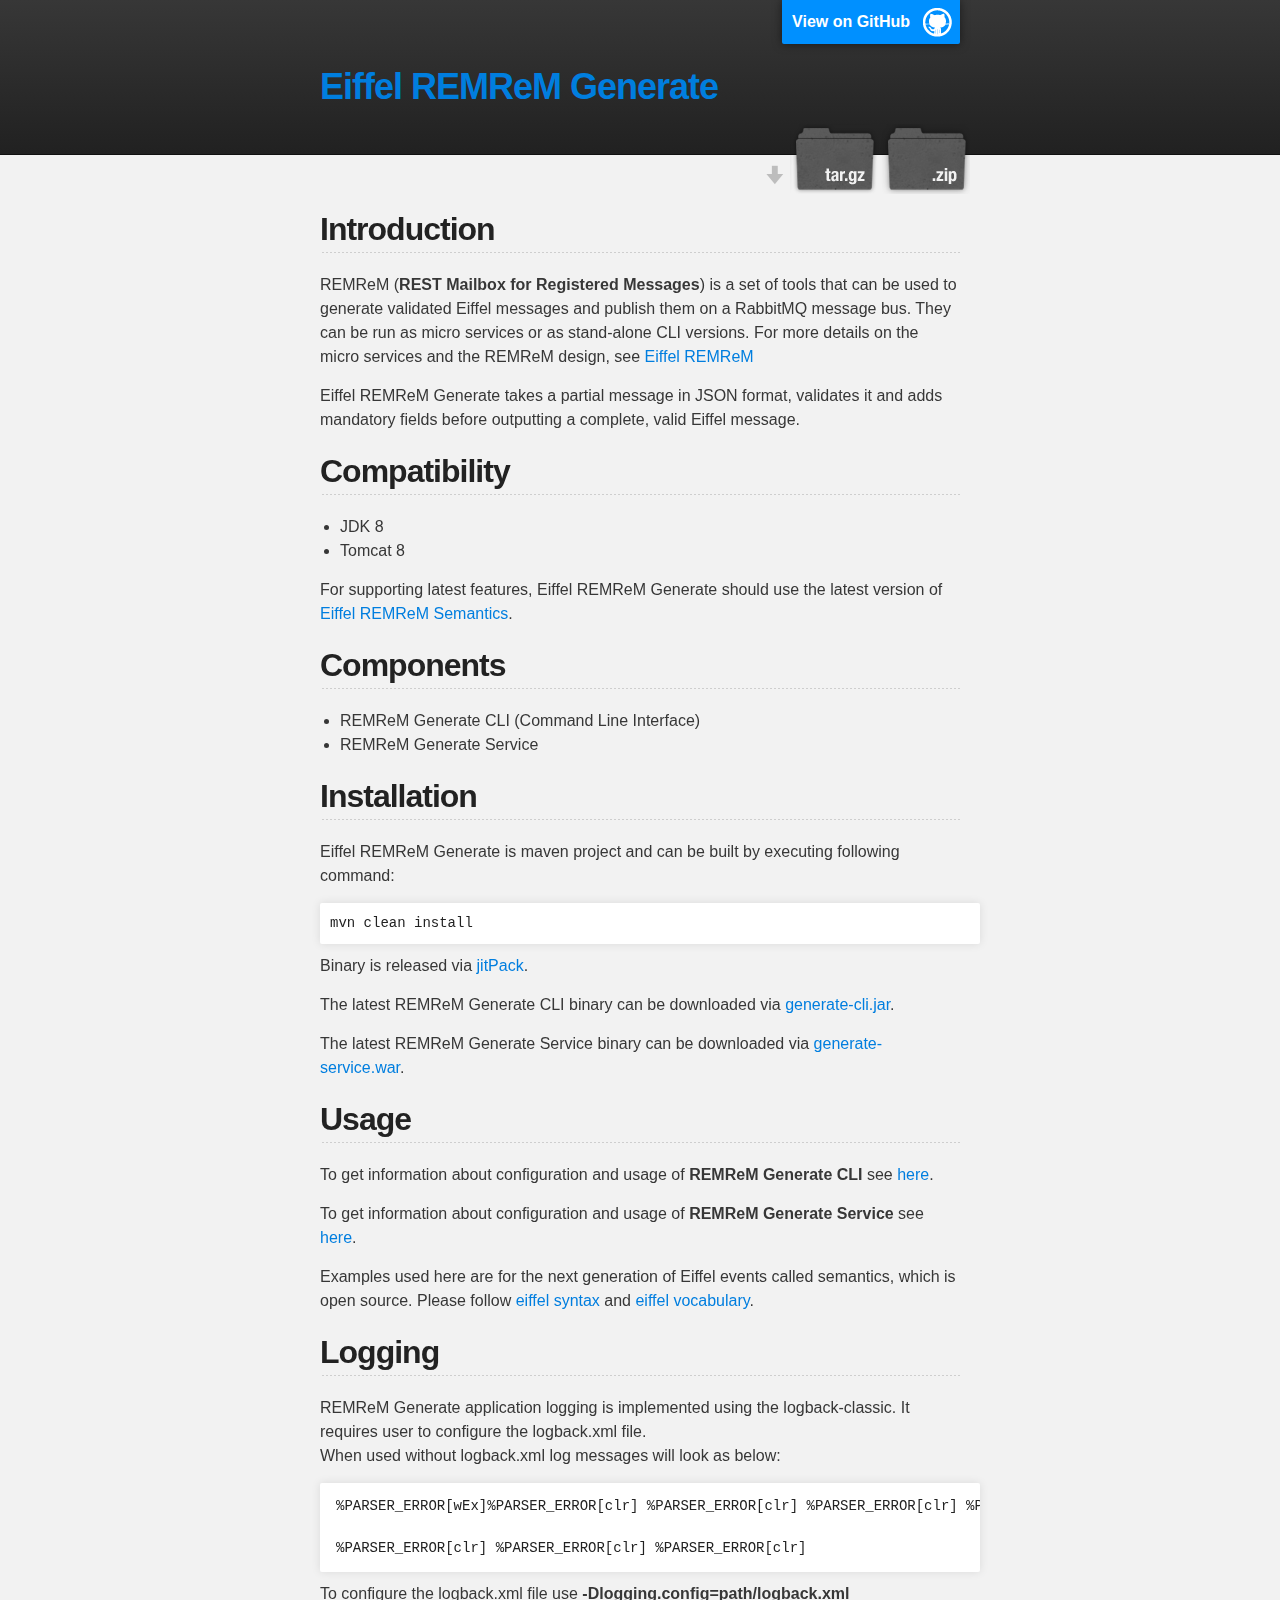
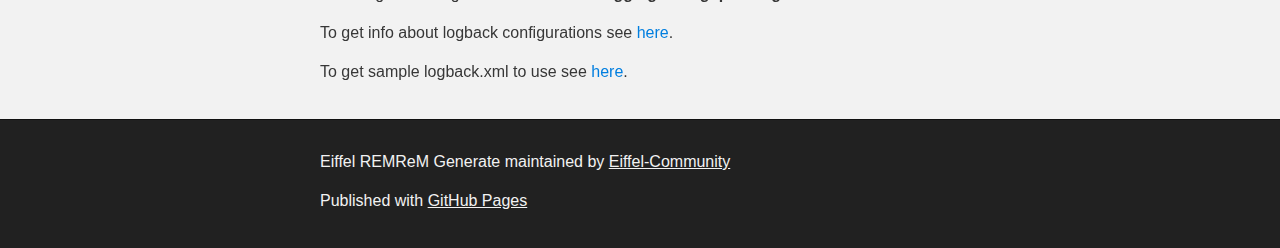
<file: index.html>
<!DOCTYPE html>
<html>

<head>
    <meta charset='utf-8'>
    <meta http-equiv="X-UA-Compatible" content="chrome=1">
    <meta name="description" content="Eiffel-remrem-generate : eiffel-remrem-generate">
    <link rel="stylesheet" type="text/css" media="screen" href="stylesheets/stylesheet.css">
    <script type="text/javascript" src="javascripts/download.js"></script>

    <title>Eiffel REMReM Generate</title>
</head>

<body>

<!-- HEADER -->
<div id="header_wrap" class="outer">
    <header class="inner">
        <a id="forkme_banner" href="https://github.com/eiffel-community/eiffel-remrem-generate">View on GitHub</a>

        <h1><a class="project_title" href="index.html#project_title">Eiffel REMReM Generate</a></h1>

        <section id="downloads">
            <a class="zip_download_link" href="https://github.com/eiffel-community/eiffel-remrem-generate/zipball/master">Download this project as a .zip
                file</a>
            <a class="tar_download_link" href="https://github.com/eiffel-community/eiffel-remrem-generate/tarball/master">Download this project as a tar.gz
                file</a>
        </section>
    </header>
</div>

<!-- MAIN CONTENT -->
<div id="main_content_wrap" class="outer">
    <section id="main_content" class="inner">
        <h2>Introduction</h2>
        <p>REMReM (<strong>REST Mailbox for Registered Messages</strong>) is a set of tools that can be used to generate validated Eiffel messages and
            publish them on a RabbitMQ message bus. They can be run as micro services or as stand-alone CLI versions. For more details on the micro
            services and the REMReM design, see <a href="https://github.com/eiffel-community/eiffel-remrem">Eiffel REMReM</a>
        </p>
        <p>Eiffel REMReM Generate takes a partial message in JSON format, validates it and adds mandatory fields before outputting a complete,
            valid Eiffel message.</p>
        <h2>
            <a id="compatibility" class="anchor" href="#compatibility" aria-hidden="true">
                <span aria-hidden="true" class="octicon octicon-link"></span>
            </a>Compatibility
        </h2>
        <ul>
            <li>JDK 8</li>
            <li>Tomcat 8</li>
        </ul>
        <p>For supporting latest features, Eiffel REMReM Generate should use the latest version of
            <a href="https://eiffel-community.github.io/eiffel-remrem-semantics/">Eiffel REMReM Semantics</a>.
        </p>
        <h2>
            <a id="components" class="anchor" href="#components" aria-hidden="true">
                <span aria-hidden="true" class="octicon octicon-link"></span>
            </a>Components
        </h2>
        <ul>
            <li>REMReM Generate CLI (Command Line Interface)</li>
            <li>REMReM Generate Service</li>
        </ul>
        <h2>
            <a id="installation" class="anchor" href="#installation" aria-hidden="true">
                <span aria-hidden="true" class="octicon octicon-link"></span>
            </a>Installation
        </h2>
        <p>Eiffel REMReM Generate is maven project and can be built by executing following command:</p>
        <pre>mvn clean install</pre>
        <p>Binary is released via <a href="https://jitpack.io/#Ericsson/eiffel-remrem-generate">jitPack</a>.</p>
        <p>The latest REMReM Generate CLI binary can be downloaded via
            <a onClick="getLatestVersion('cli','jar');" href="#installation">generate-cli.jar</a>.
        </p>
        <p>The latest REMReM Generate Service binary can be downloaded via
            <a onClick="getLatestVersion('service','war');" href="#installation">generate-service.war</a>.
        </p>
        <div id="downloadLink" style="visibility: hidden;color: red;font-size: 14px;"></div>
        <h2>
            <a id="usage" class="anchor" href="#usage" aria-hidden="true">
                <span aria-hidden="true" class="octicon octicon-link"></span>
            </a>Usage
        </h2>
        <p>To get information about configuration and usage of <strong>REMReM Generate CLI</strong> see
            <a href="cliUsage.html">here</a>.
        </p>
        <p>To get information about configuration and usage of <strong>REMReM Generate Service</strong> see
            <a href="serviceUsage.html">here</a>.
        </p>
        <p>Examples used here are for the next generation of Eiffel events called semantics, which is open source. Please follow
            <a href="https://github.com/eiffel-community/eiffel/tree/master/eiffel-syntax-and-usage">eiffel syntax</a> and
            <a href="https://github.com/eiffel-community/eiffel/tree/master/eiffel-vocabulary">eiffel vocabulary</a>.
        </p>
        <h2>
            <a id="logging" class="anchor" href="#logging" aria-hidden="true">
                <span aria-hidden="true" class="octicon octicon-link"></span>
            </a>Logging
        </h2>
        <p>REMReM Generate application logging is implemented using the logback-classic. It requires user to configure the logback.xml file.<br>
            When used without logback.xml log messages will look as below:
        </p>
        <pre><code>%PARSER_ERROR[wEx]%PARSER_ERROR[clr] %PARSER_ERROR[clr] %PARSER_ERROR[clr] %PARSER_ERROR[clr]
            <br>%PARSER_ERROR[clr] %PARSER_ERROR[clr] %PARSER_ERROR[clr]</code></pre>
        <p>To configure the logback.xml file use <strong>-Dlogging.config=path/logback.xml</strong></p>
        <p>To get info about logback configurations see <a href="https://logback.qos.ch/manual/configuration.html">here</a>.</p>
        <p>To get sample logback.xml to use see <a target="_blank" href="logback/logback-sample.xml">here</a>.</p>
    </section>
</div>

<!-- FOOTER  -->
<div id="footer_wrap" class="outer">
    <footer class="inner">
        <p class="copyright">Eiffel REMReM Generate maintained by <a href="https://github.com/eiffel-community">Eiffel-Community</a></p>
        <p>Published with <a href="https://pages.github.com">GitHub Pages</a></p>
    </footer>
</div>

</body>
</html>
</file>
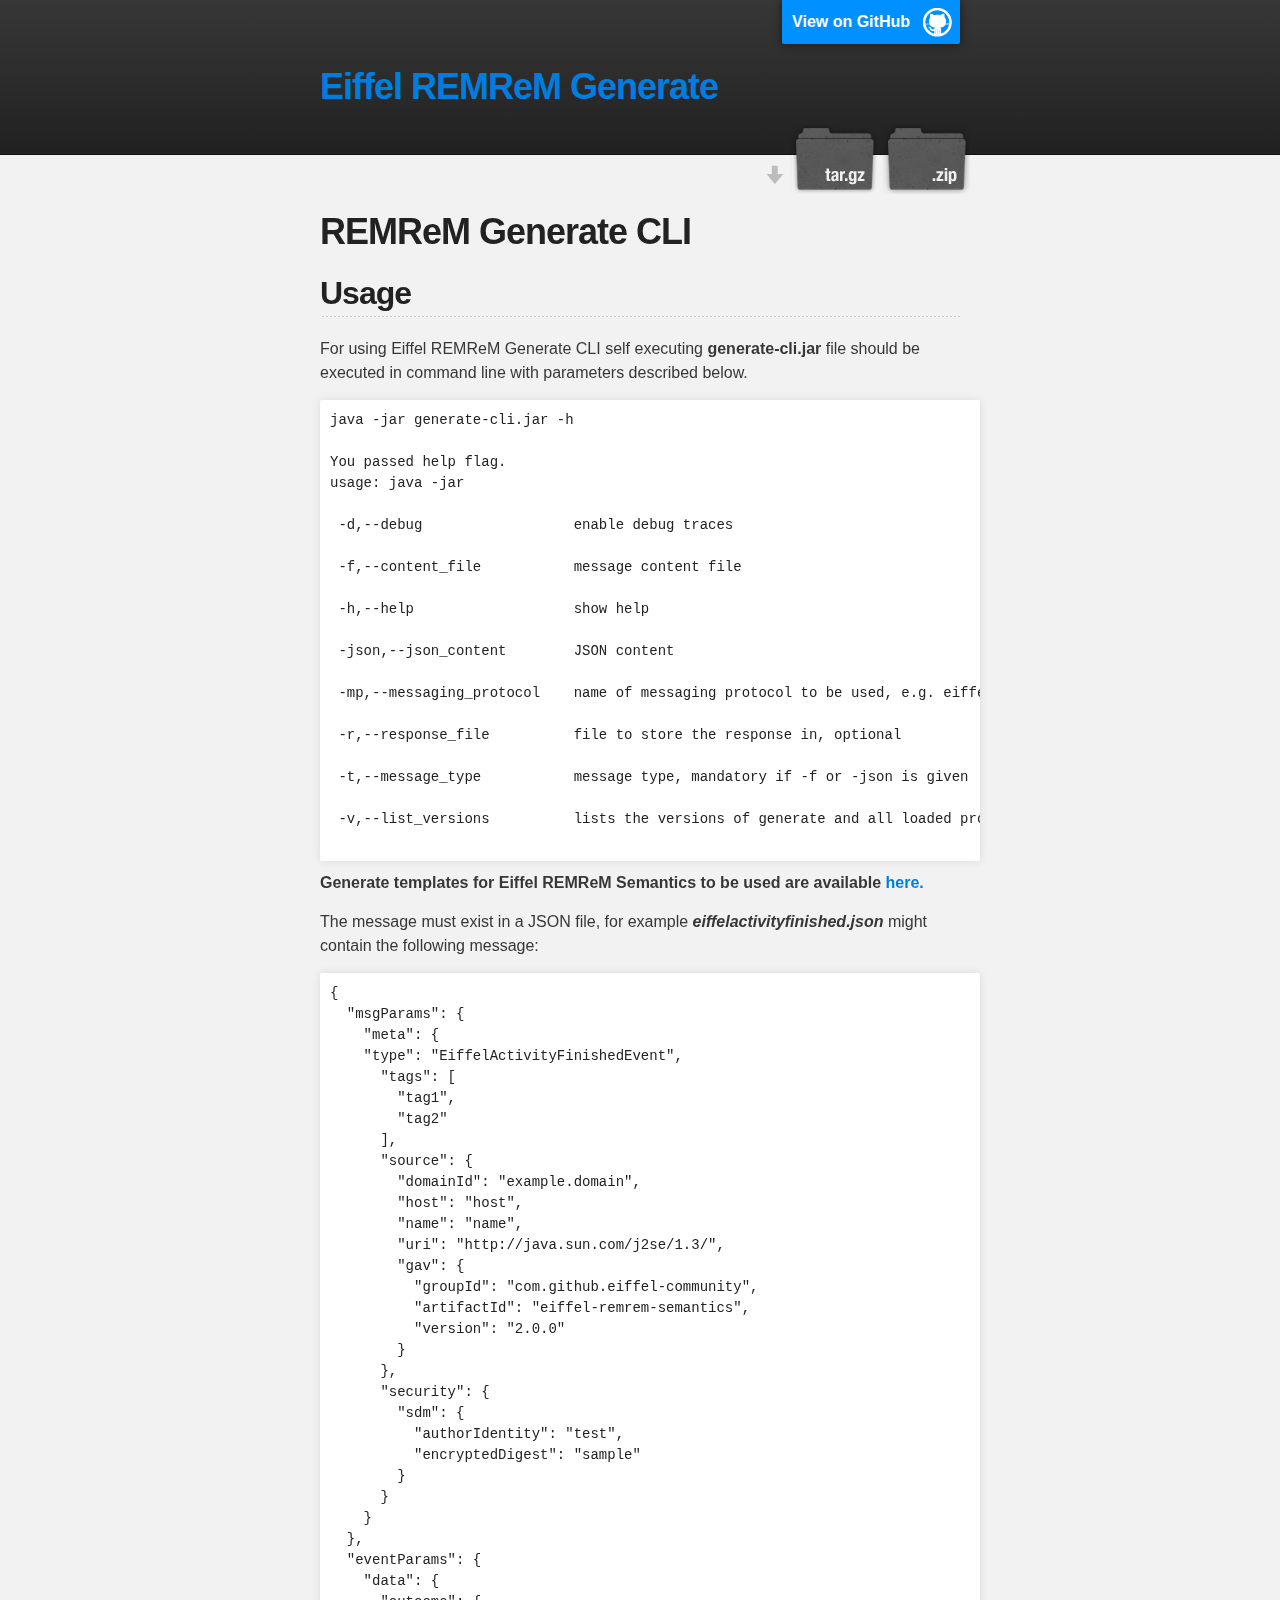
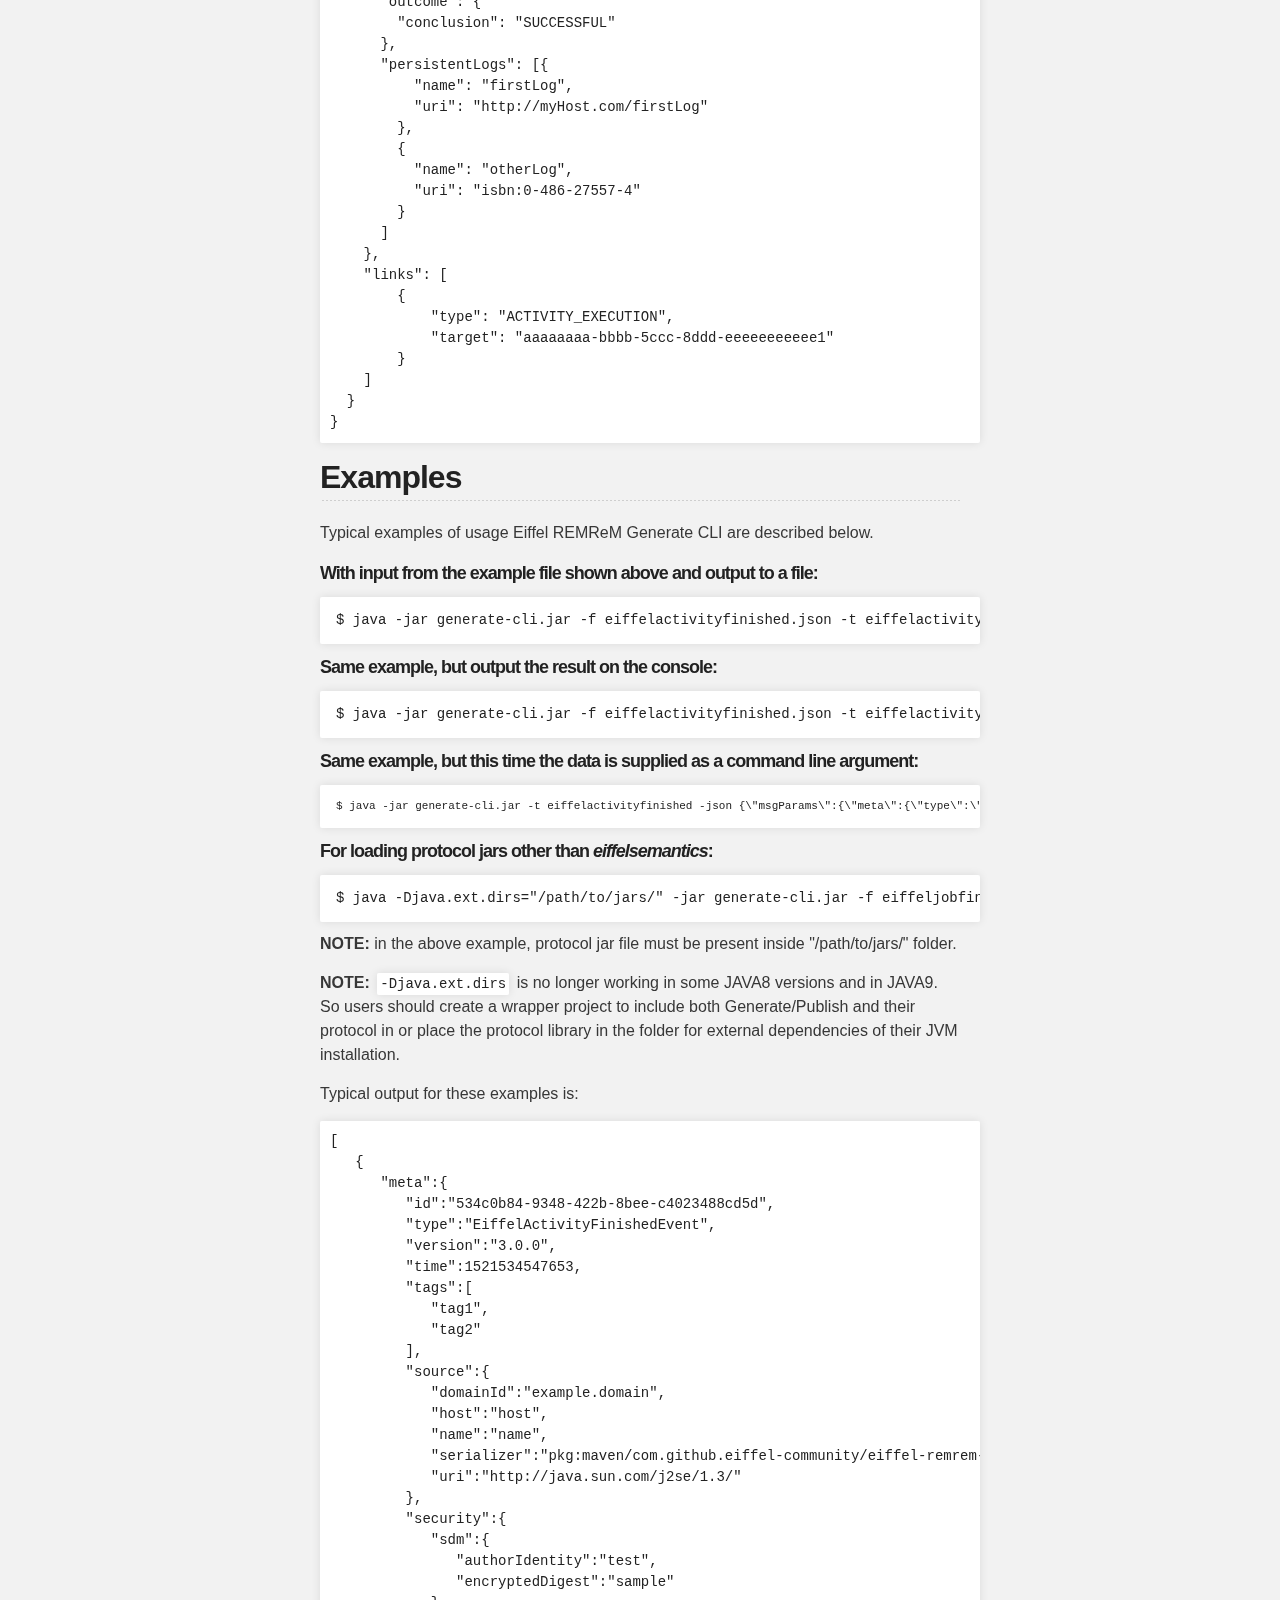
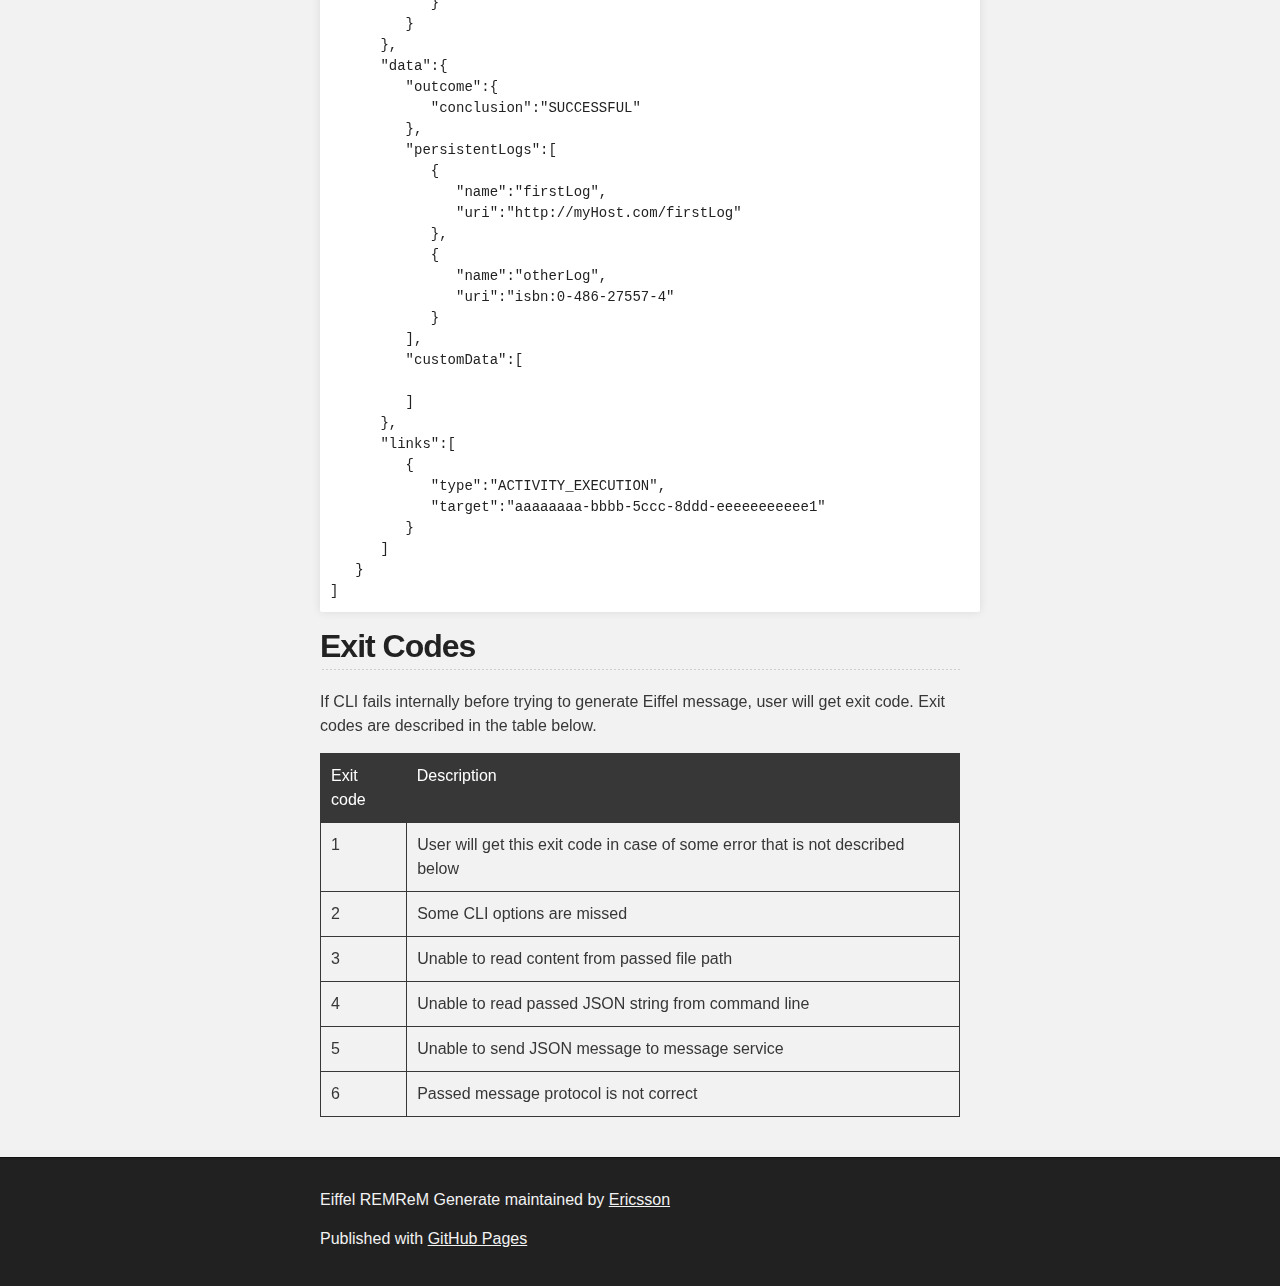
<file: cliUsage.html>
<!DOCTYPE html>
<html>

<head>
    <meta charset='utf-8'>
    <meta http-equiv="X-UA-Compatible" content="chrome=1">
    <meta name="description" content="Eiffel-remrem-generate : eiffel-remrem-generate">

    <link rel="stylesheet" type="text/css" media="screen" href="stylesheets/stylesheet.css">

    <title>Eiffel REMReM Generate</title>
</head>

<body>

<!-- HEADER -->
<div id="header_wrap" class="outer">
    <header class="inner">
        <a id="forkme_banner" href="https://github.com/eiffel-community/eiffel-remrem-generate">View on GitHub</a>

        <h1><a class="project_title" href="index.html#project_title">Eiffel REMReM Generate</a></h1>

        <section id="downloads">
            <a class="zip_download_link" href="https://github.com/eiffel-community/eiffel-remrem-generate/zipball/master">Download this project as a .zip
                file</a>
            <a class="tar_download_link" href="https://github.com/eiffel-community/eiffel-remrem-generate/tarball/master">Download this project as a tar.gz
                file</a>
        </section>
    </header>
</div>
<!-- MAIN CONTENT -->
<div id="main_content_wrap" class="outer">
    <section id="main_content" class="inner">
        <h1>
            <a id="remrem-generate-cli" class="anchor" href="#remrem-generate-cli" aria-hidden="true">
                <span aria-hidden="true" class="octicon octicon-link"></span>
            </a>REMReM Generate CLI
        </h1>

        <h2>
            <a id="usage" class="anchor" href="#usage" aria-hidden="true">
                <span aria-hidden="true" class="octicon octicon-link"></span>
            </a>Usage
        </h2>
        <p>For using Eiffel REMReM Generate CLI self executing <strong>generate-cli.jar</strong> file should be executed in command line with parameters
            described below.</p>


        <pre>java -jar generate-cli.jar -h

You passed help flag.
usage: java -jar

 -d,--debug                  enable debug traces

 -f,--content_file           message content file

 -h,--help                   show help

 -json,--json_content        JSON content

 -mp,--messaging_protocol    name of messaging protocol to be used, e.g. eiffelsemantics

 -r,--response_file          file to store the response in, optional

 -t,--message_type           message type, mandatory if -f or -json is given

 -v,--list_versions          lists the versions of generate and all loaded protocols
        </pre>

        <p><strong>Generate templates for Eiffel REMReM Semantics to be used are available
            <a href="https://eiffel-community.github.io/eiffel-remrem-semantics/">here.</a></strong>
        </p>

        <p>The message must exist in a JSON file, for example <strong><em>eiffelactivityfinished.json</em></strong> might contain the following
            message:</p>

        <pre>
{
  "msgParams": {
    "meta": {
    "type": "EiffelActivityFinishedEvent",
      "tags": [
        "tag1",
        "tag2"
      ],
      "source": {
        "domainId": "example.domain",
        "host": "host",
        "name": "name",
        "uri": "http://java.sun.com/j2se/1.3/",
        "gav": {
          "groupId": "com.github.eiffel-community",
          "artifactId": "eiffel-remrem-semantics",
          "version": "2.0.0"
        }
      },
      "security": {
        "sdm": {
          "authorIdentity": "test",
          "encryptedDigest": "sample"
        }
      }
    }
  },
  "eventParams": {
    "data": {
      "outcome": {
        "conclusion": "SUCCESSFUL"
      },
      "persistentLogs": [{
          "name": "firstLog",
          "uri": "http://myHost.com/firstLog"
        },
        {
          "name": "otherLog",
          "uri": "isbn:0-486-27557-4"
        }
      ]
    },
    "links": [
        {
            "type": "ACTIVITY_EXECUTION",
            "target": "aaaaaaaa-bbbb-5ccc-8ddd-eeeeeeeeeee1"
        }
    ]
  }
}       </pre>

        <h2>
            <a id="examples" class="anchor" href="#examples" aria-hidden="true">
                <span aria-hidden="true" class="octicon octicon-link"></span>
            </a>Examples
        </h2>
        <p>Typical examples of usage Eiffel REMReM Generate CLI are described below.</p>

        <h5>With input from the example file shown above and output to a file:</h5>
        <pre><code>$ java -jar generate-cli.jar -f eiffelactivityfinished.json -t eiffelactivityfinishedevent -r output.json</code></pre>

        <h5>Same example, but output the result on the console:</h5>
        <pre><code>$ java -jar generate-cli.jar -f eiffelactivityfinished.json -t eiffelactivityfinished</code></pre>

        <h5>Same example, but this time the data is supplied as a command line argument:</h5>
        <pre><code style="font-size: 11px">$ java -jar generate-cli.jar -t eiffelactivityfinished -json {\"msgParams\":{\"meta\":{\"type\":\"EiffelActivityFinishedEvent\",\"tags\":[\"tag1\",\"tag2\"],\"source\":{\"domainId\":\"example.domain\",\"host\":\"host\",\"name\":\"name\",\"uri\":\"http://java.sun.com/j2se/1.3/\",\"serializer\":\"pkg:maven/com.github.eiffel-community/eiffel-remrem-semantics@2.0.0\"},\"security\":{\"sdm\":{\"authorIdentity\":\"test\",\"encryptedDigest\":\"sample\"}}}},\"eventParams\":{\"data\":{\"outcome\":{\"conclusion\":\"SUCCESSFUL\"},\"persistentLogs\":[{\"name\":\"firstLog\",\"uri\":\"http://myHost.com/firstLog\"},{\"name\":\"otherLog\",\"uri\":\"isbn:0-486-27557-4\"}]},\"links\":[{\"type\":\"ACTIVITY_EXECUTION\",\"target\":\"aaaaaaaa-bbbb-5ccc-8ddd-eeeeeeeeeee1\"}]}}</code></pre>

        <h5>For loading protocol jars other than <em>eiffelsemantics</em>:</h5>
        <pre><code>$ java -Djava.ext.dirs="/path/to/jars/" -jar generate-cli.jar -f eiffeljobfinished.json -t eiffeljobfinished -mp protocoltype</code></pre>

        <p><strong>NOTE:</strong> in the above example, protocol jar file must be present inside "/path/to/jars/" folder.</p>
        <p><strong>NOTE:</strong> <code>-Djava.ext.dirs</code> is no longer working in some JAVA8 versions and in JAVA9.
            So users should create a wrapper project to include both Generate/Publish and their protocol in
            or place the protocol library in the folder for external dependencies of their JVM installation.
        </p>

        <p>Typical output for these examples is:</p>

        <pre>[
   {
      "meta":{
         "id":"534c0b84-9348-422b-8bee-c4023488cd5d",
         "type":"EiffelActivityFinishedEvent",
         "version":"3.0.0",
         "time":1521534547653,
         "tags":[
            "tag1",
            "tag2"
         ],
         "source":{
            "domainId":"example.domain",
            "host":"host",
            "name":"name",
            "serializer":"pkg:maven/com.github.eiffel-community/eiffel-remrem-semantics@2.0.0",
            "uri":"http://java.sun.com/j2se/1.3/"
         },
         "security":{
            "sdm":{
               "authorIdentity":"test",
               "encryptedDigest":"sample"
            }
         }
      },
      "data":{
         "outcome":{
            "conclusion":"SUCCESSFUL"
         },
         "persistentLogs":[
            {
               "name":"firstLog",
               "uri":"http://myHost.com/firstLog"
            },
            {
               "name":"otherLog",
               "uri":"isbn:0-486-27557-4"
            }
         ],
         "customData":[

         ]
      },
      "links":[
         {
            "type":"ACTIVITY_EXECUTION",
            "target":"aaaaaaaa-bbbb-5ccc-8ddd-eeeeeeeeeee1"
         }
      ]
   }
]       </pre>

        <h2>
            <a id="exit-codes" class="anchor" href="#exitCodes" aria-hidden="true">
                <span aria-hidden="true" class="octicon octicon-link"></span>
            </a>Exit Codes
        </h2>
        <p>If CLI fails internally before trying to generate Eiffel message, user will get exit code. Exit codes are described in the table below.</p>

        <table class="wikitable">
            <tr>
                <th style="text-align: left;">Exit code</th>
                <th style="text-align: left;">Description</th>
            <tr>
                <td>1</td>
                <td>User will get this exit code in case of some error that is not described below</td>
            </tr>
            <tr>
                <td>2</td>
                <td>Some CLI options are missed</td>
            </tr>
            <tr>
                <td>3</td>
                <td>Unable to read content from passed file path</td>
            </tr>
            <tr>
                <td>4</td>
                <td>Unable to read passed JSON string from command line</td>
            </tr>
            <tr>
                <td>5</td>
                <td>Unable to send JSON message to message service</td>
            </tr>
            <tr>
                <td>6</td>
                <td>Passed message protocol is not correct</td>
            </tr>
        </table>

    </section>
</div>

<!-- FOOTER  -->
<div id="footer_wrap" class="outer">
    <footer class="inner">
        <p class="copyright">Eiffel REMReM Generate maintained by <a href="https://github.com/ericsson">Ericsson</a></p>
        <p>Published with <a href="https://pages.github.com">GitHub Pages</a></p>
    </footer>
</div>

</body>
</html>
</file>
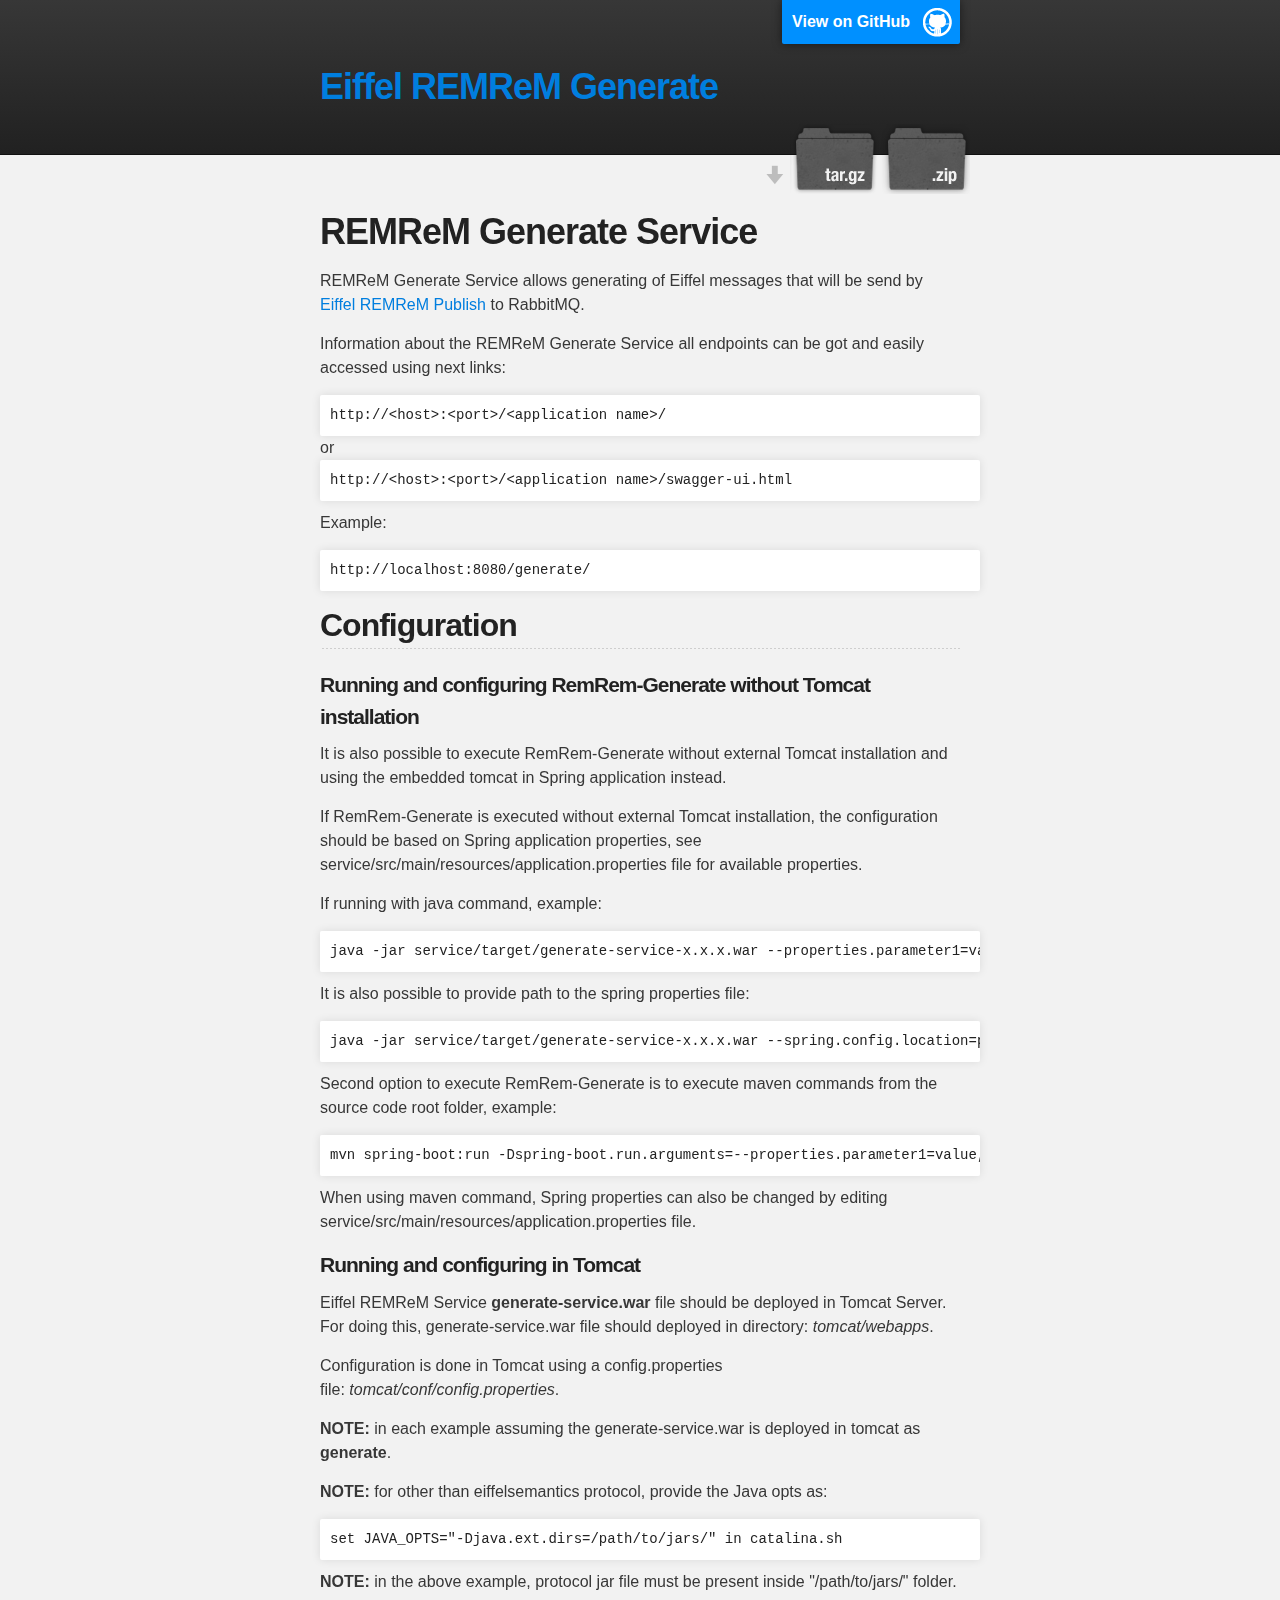
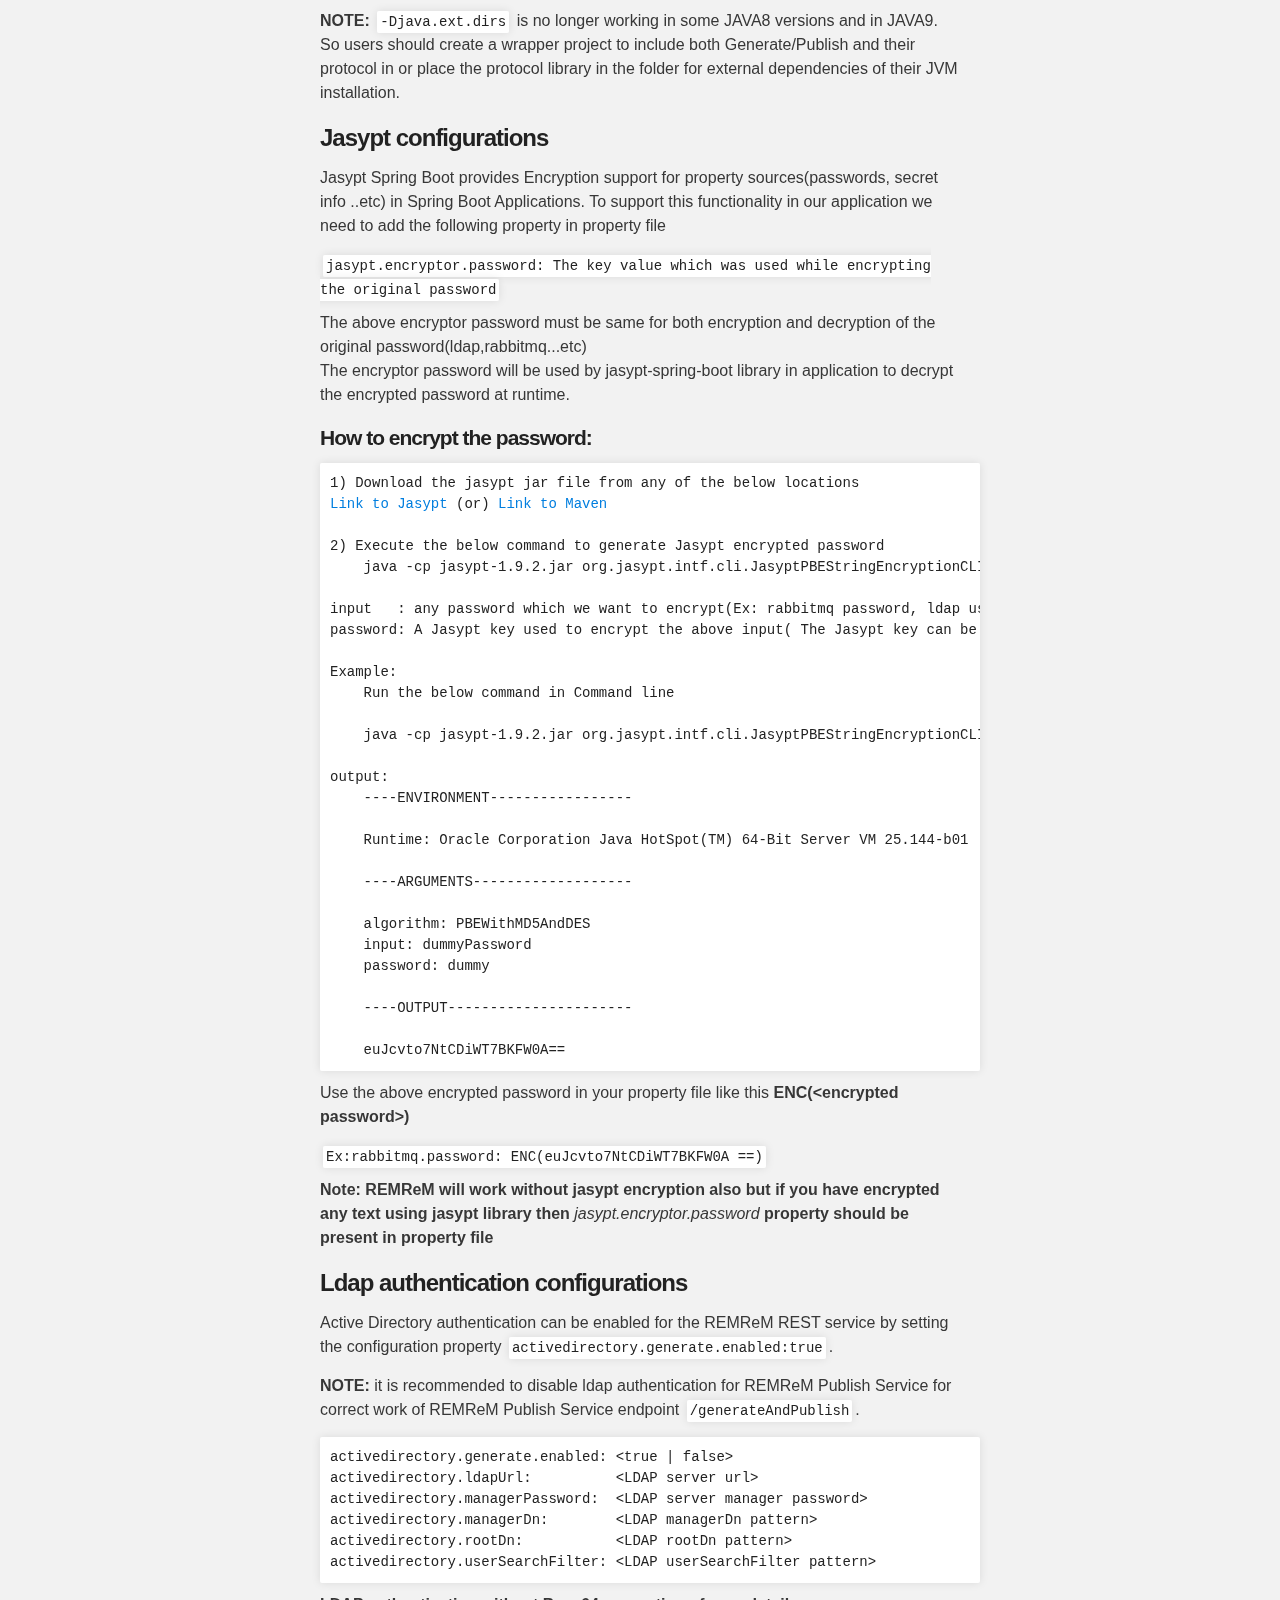
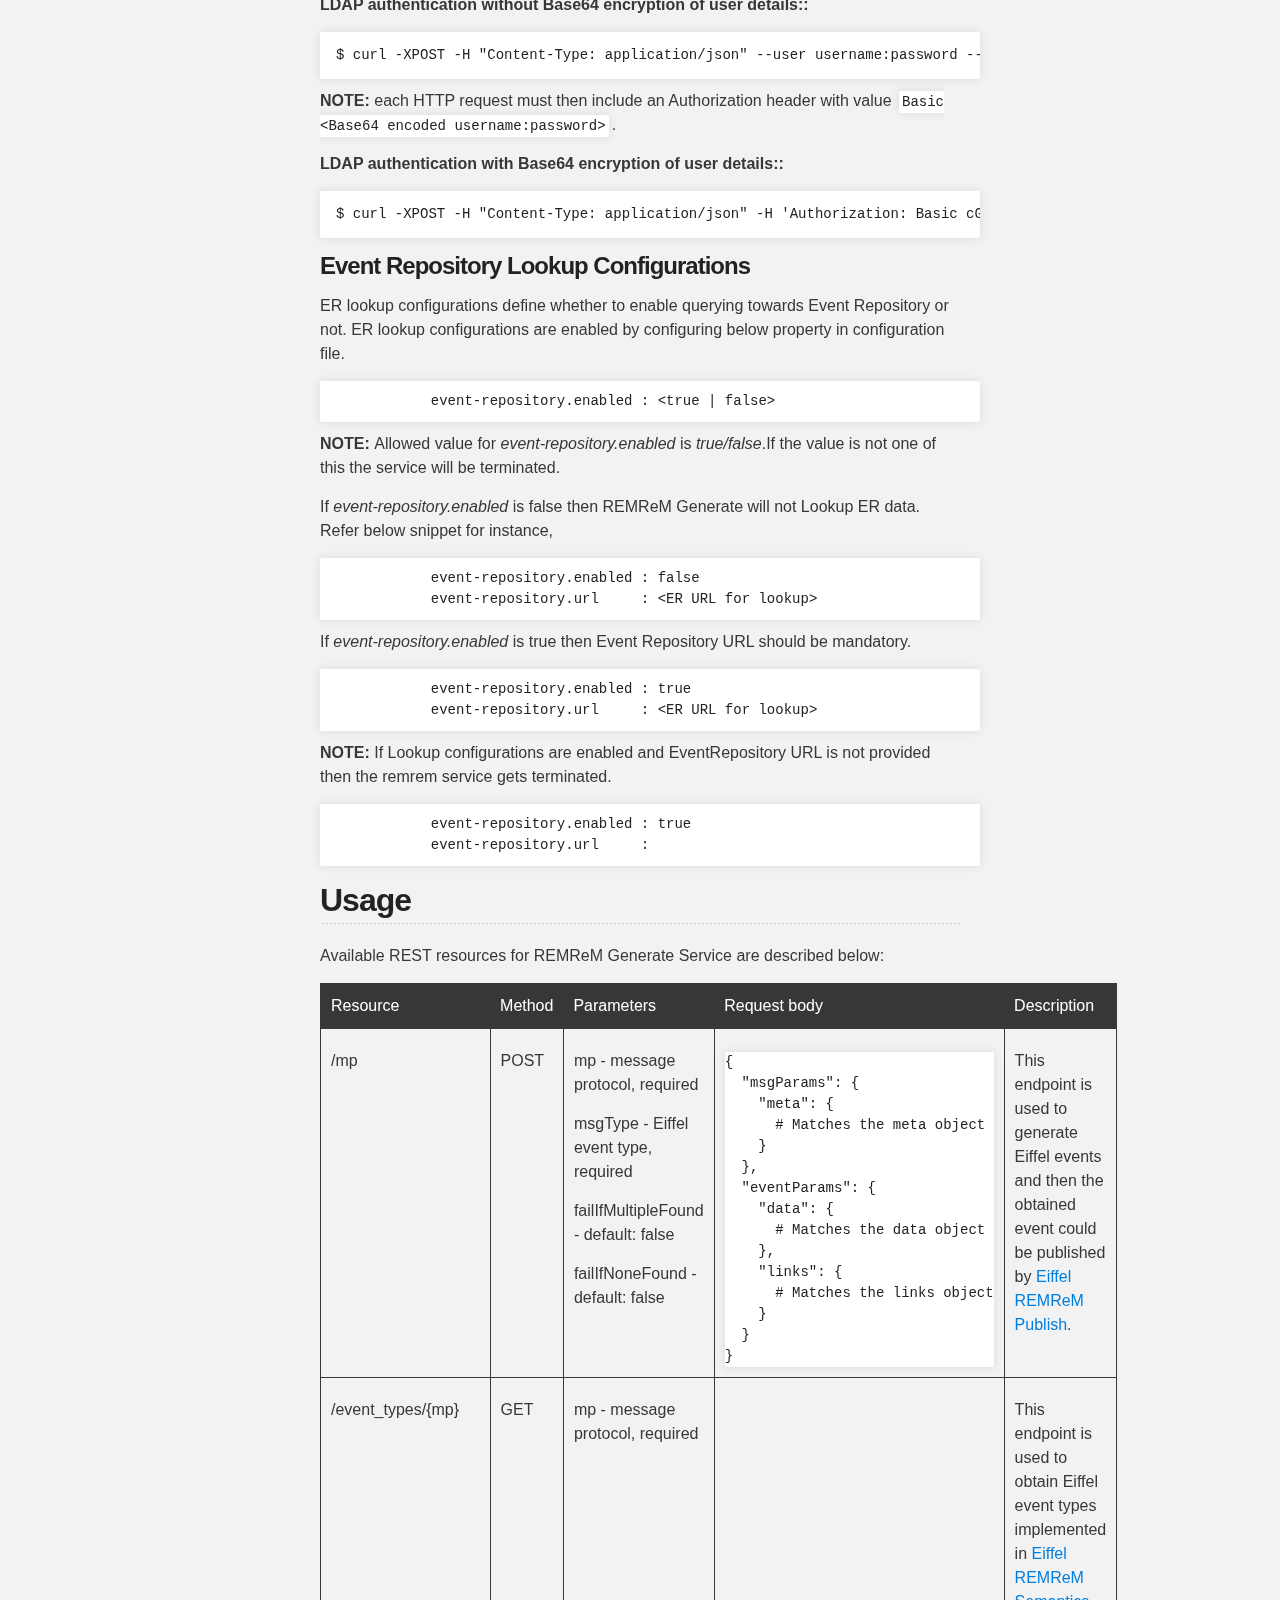
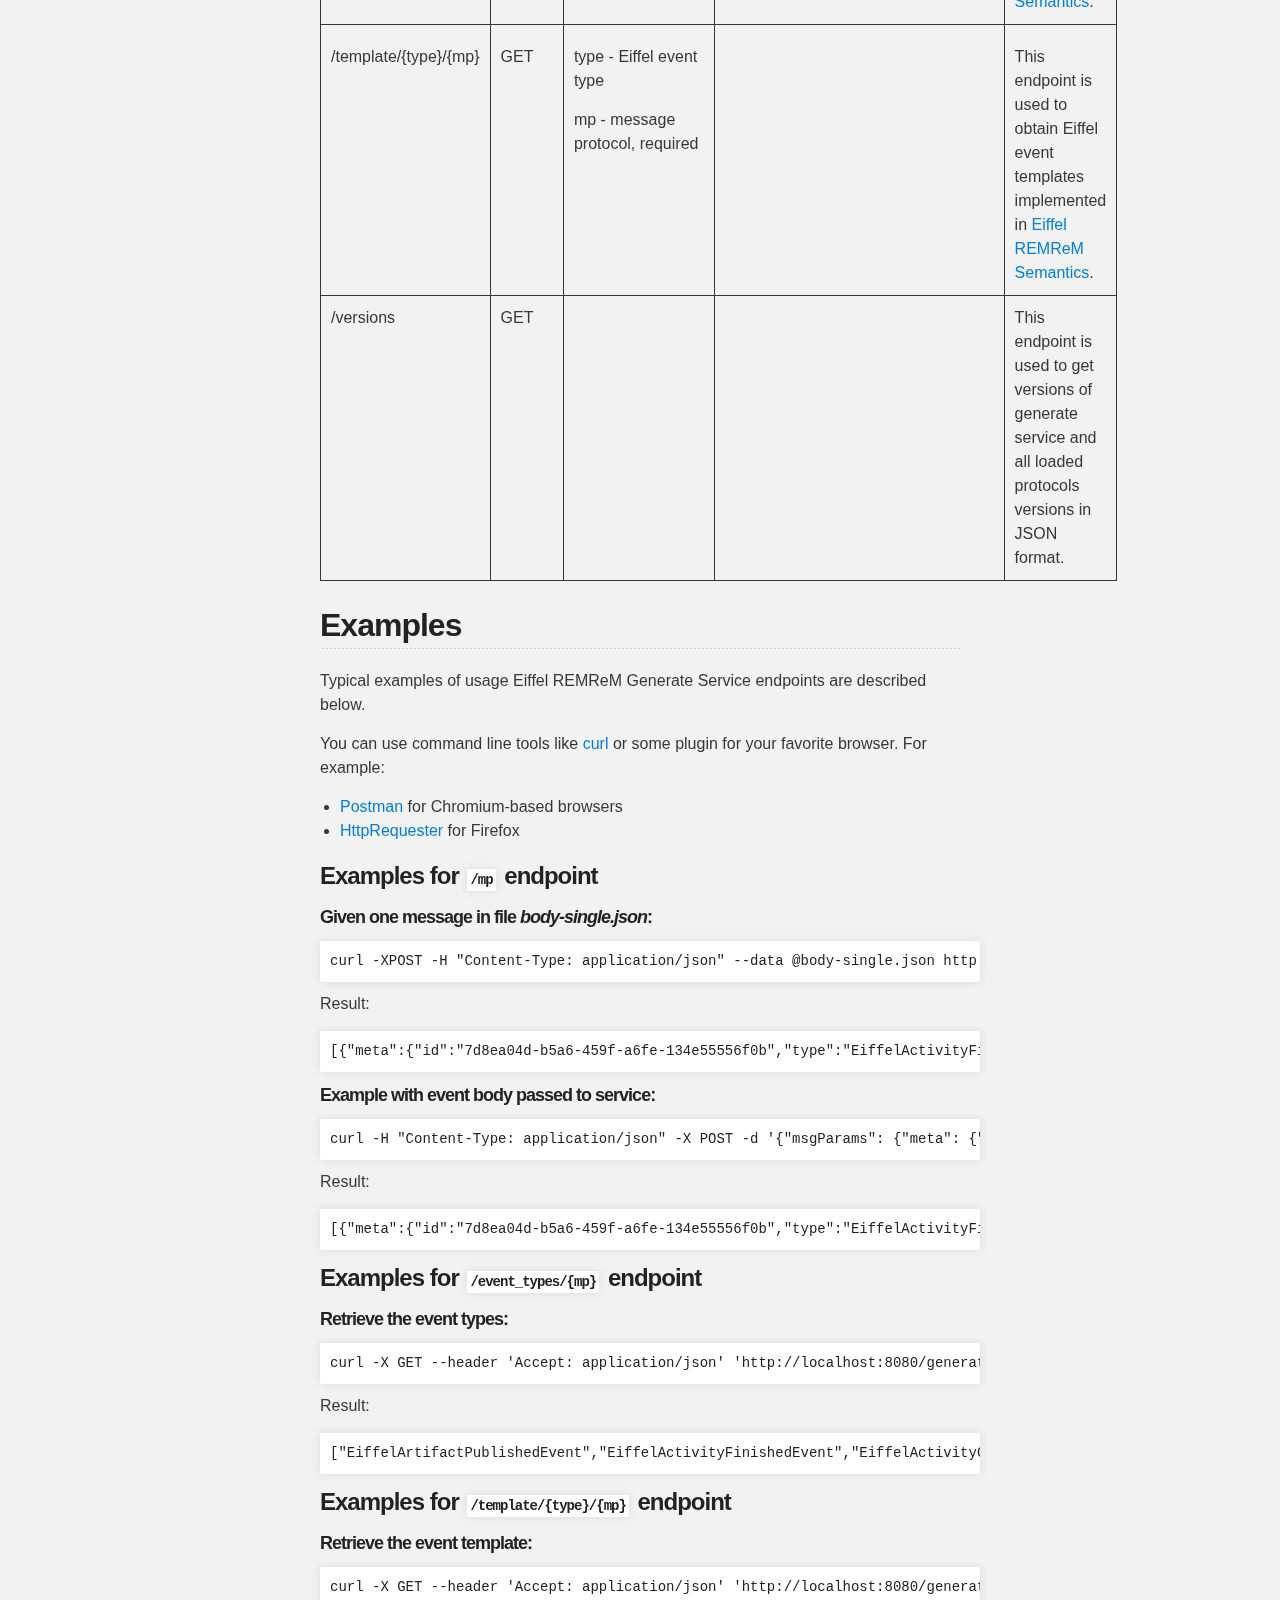
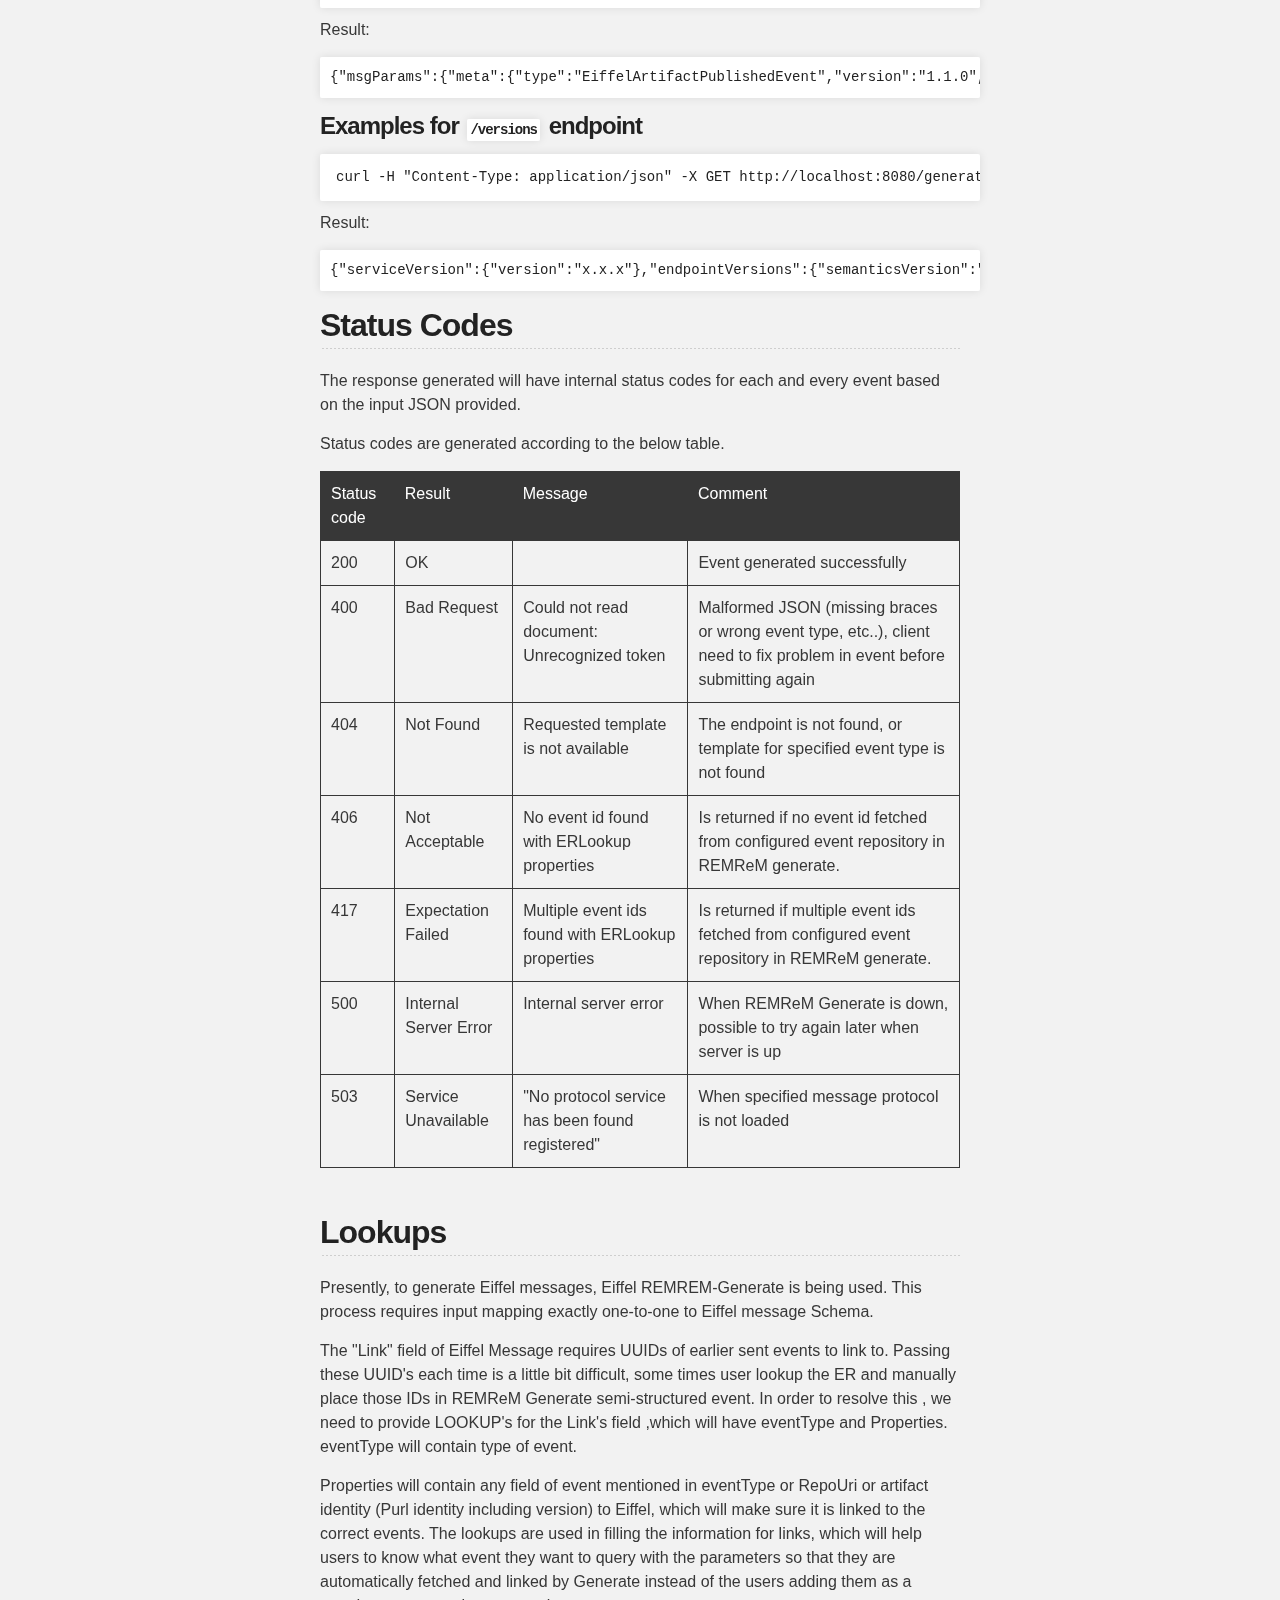
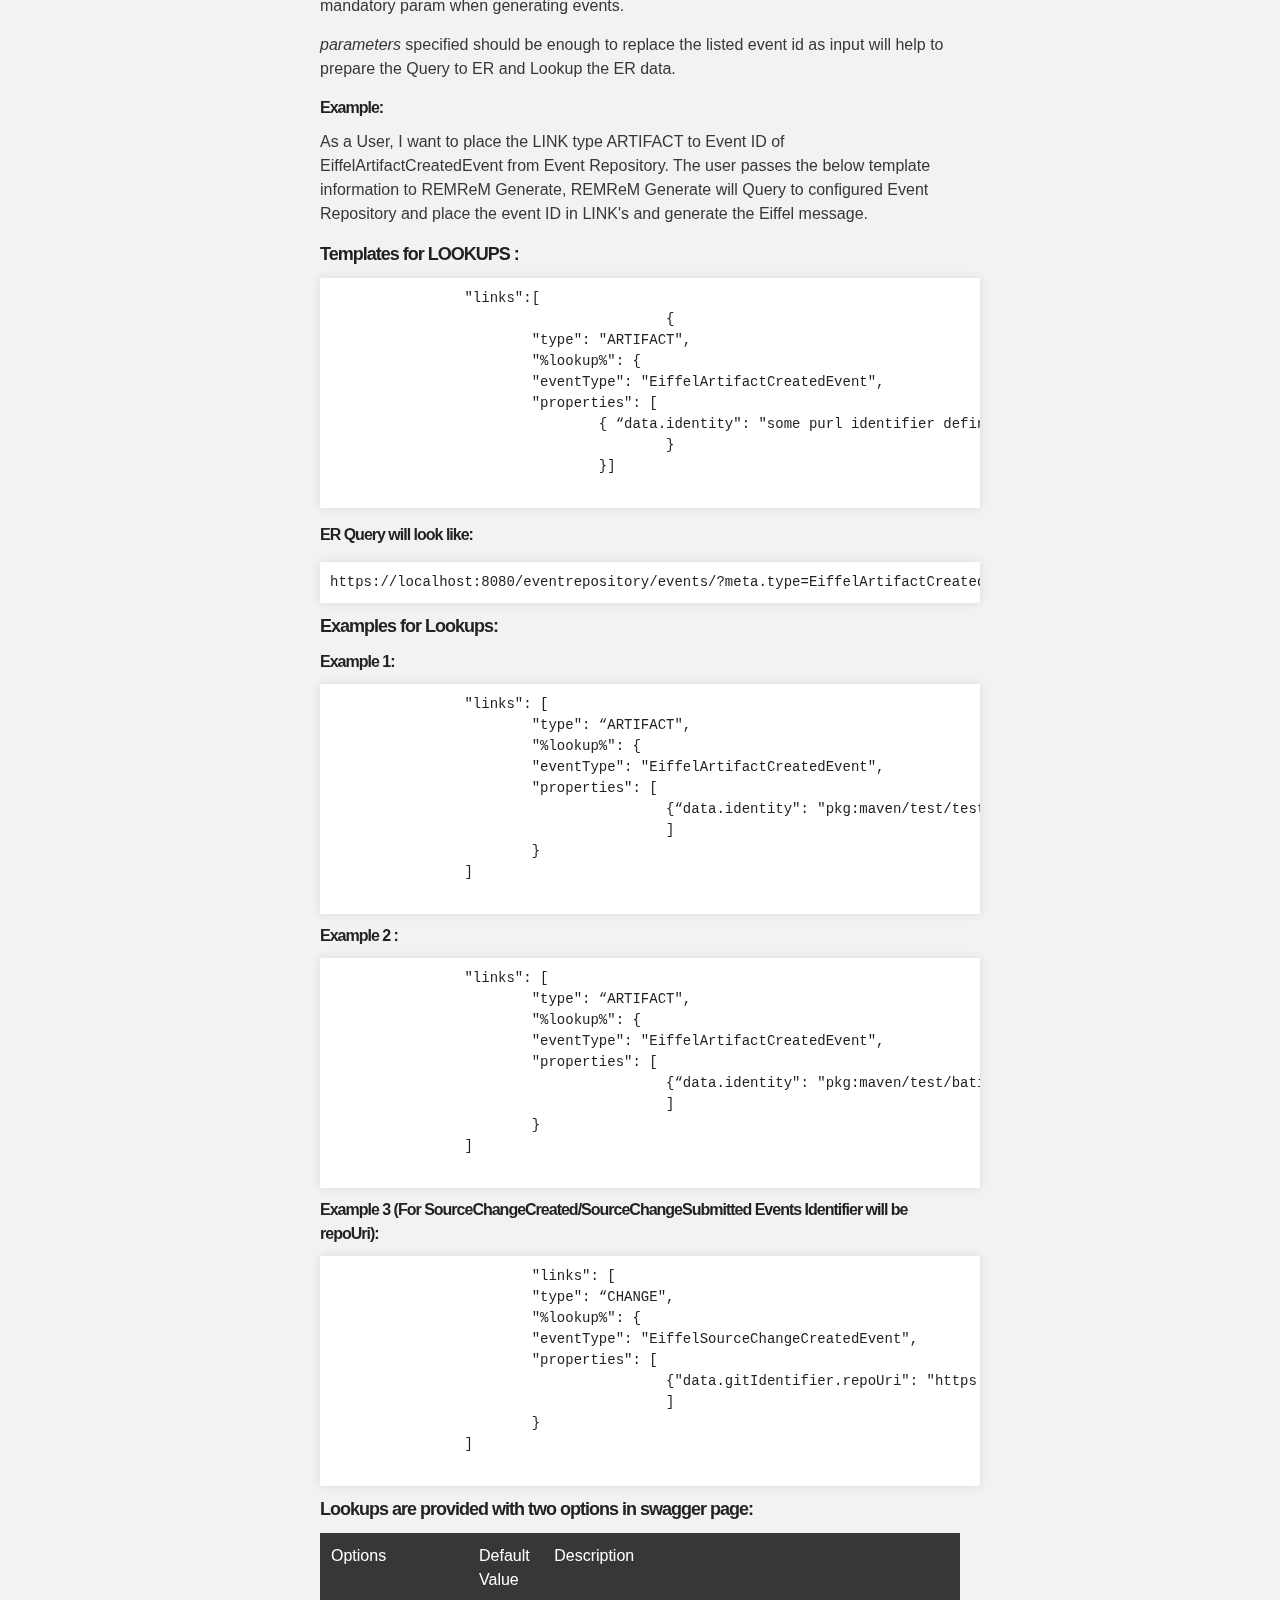
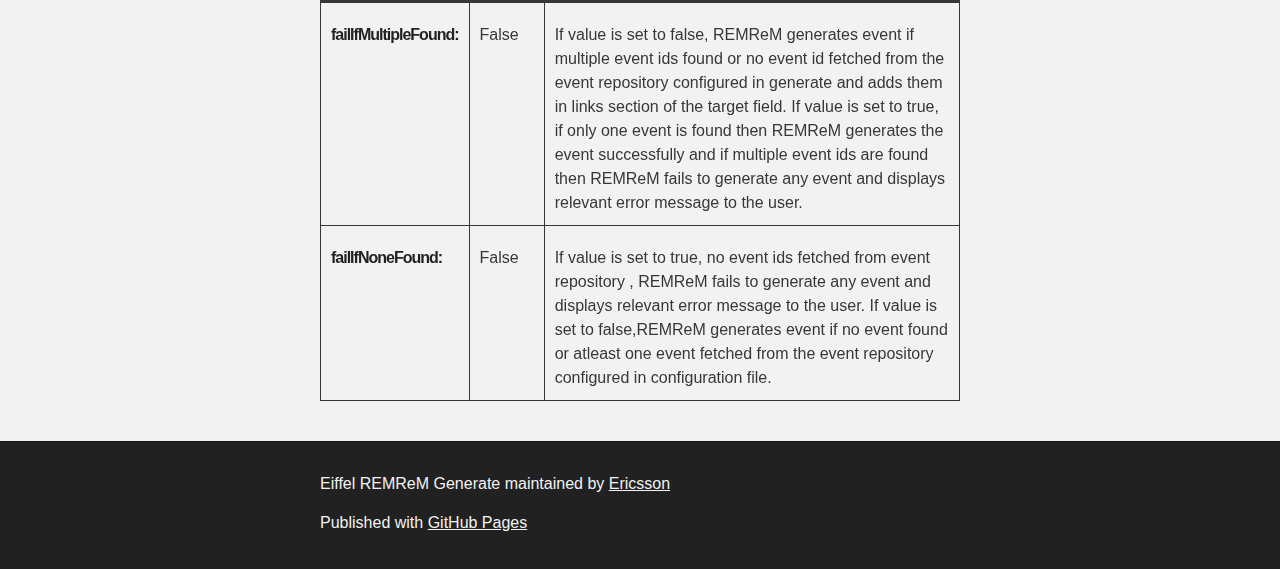
<file: serviceUsage.html>
<!DOCTYPE html>
<html>

<head>
    <meta charset='utf-8'>
    <meta http-equiv="X-UA-Compatible" content="chrome=1">
    <meta name="description" content="Eiffel-remrem-generate : eiffel-remrem-generate">

    <link rel="stylesheet" type="text/css" media="screen" href="stylesheets/stylesheet.css">

    <title>Eiffel REMReM Generate</title>
</head>

<body>

<!-- HEADER -->
<div id="header_wrap" class="outer">
    <header class="inner">
        <a id="forkme_banner" href="https://github.com/eiffel-community/eiffel-remrem-generate">View on GitHub</a>

        <h1><a class="project_title" href="index.html#project_title">Eiffel REMReM Generate</a></h1>

        <section id="downloads">
            <a class="zip_download_link" href="https://github.com/eiffel-community/eiffel-remrem-generate/zipball/master">Download this project as a .zip
                file</a>
            <a class="tar_download_link" href="https://github.com/eiffel-community/eiffel-remrem-generate/tarball/master">Download this project as a tar.gz
                file</a>
        </section>
    </header>
</div>

<!-- MAIN CONTENT -->
<div id="main_content_wrap" class="outer">
    <section id="main_content" class="inner">
        <h1>
            <a id="remrem-generate-service" class="anchor" href="#remrem-generate-service" aria-hidden="true">
                <span aria-hidden="true" class="octicon octicon-link"></span>
            </a>REMReM Generate Service
        </h1>

        <p>REMReM Generate Service allows generating of Eiffel messages that will be send by <a
                href="https://eiffel-community.github.io/eiffel-remrem-publish/">Eiffel REMReM Publish</a> to RabbitMQ.</p>

        <p>Information about the REMReM Generate Service all endpoints can be got and easily accessed using next links:</p>
        <pre>http://&lt;host&gt;:&lt;port&gt;/&lt;application name&gt;/</pre>
        or
        <pre>http://&lt;host&gt;:&lt;port&gt;/&lt;application name&gt;/swagger-ui.html</pre>

        <p>Example:</p>
        <pre>http://localhost:8080/generate/</pre>

        <h2>
            <a id="configuration" class="anchor" href="#configuration" aria-hidden="true">
                <span aria-hidden="true" class="octicon octicon-link"></span>
            </a>Configuration
        </h2>


        <h4>Running and configuring RemRem-Generate without Tomcat installation</h4>
        <p>It is also possible to execute RemRem-Generate without external Tomcat installation and using the embedded tomcat in Spring application instead.</p>
        <p>If RemRem-Generate is executed without external Tomcat installation, the configuration should be based on Spring application properties, see service/src/main/resources/application.properties file for available properties.</p>
        
        <p>If running with java command, example:</p>
        <pre>java -jar service/target/generate-service-x.x.x.war --properties.parameter1=value --properties.parameter2=value --properties.parameter3=value ......</pre>
        <p>It is also possible to provide path to the spring properties file:</p>
        <pre>java -jar service/target/generate-service-x.x.x.war --spring.config.location=path/to/applicattion.propeties</pre>

        <p>Second option to execute RemRem-Generate is to execute maven commands from the source code root folder, example:</p>
        <pre>mvn spring-boot:run -Dspring-boot.run.arguments=--properties.parameter1=value,--properties.parameter2=value,--properties.parameter3=value,--properties.parameter4=value ......</pre>
        <p>When using maven command, Spring properties can also be changed by editing service/src/main/resources/application.properties file.</p>


        <h4>Running and configuring in Tomcat</h4>
        <p>Eiffel REMReM Service <strong>generate-service.war</strong> file should be deployed in Tomcat Server.
            For doing this, generate-service.war file should deployed in directory: <em>tomcat/webapps</em>.
        </p>

        <p>Configuration is done in Tomcat using a config.properties file: <em>tomcat/conf/config.properties</em>.</p>

        <p><strong>NOTE:</strong> in each example assuming the generate-service.war is deployed in tomcat as <strong>generate</strong>.</p>
        <p><strong>NOTE:</strong> for other than eiffelsemantics protocol, provide the Java opts as:</p>
        <pre>set JAVA_OPTS="-Djava.ext.dirs=/path/to/jars/" in catalina.sh</pre>
        <p><strong>NOTE:</strong> in the above example, protocol jar file must be present inside "/path/to/jars/" folder.</p>
        <p><strong>NOTE:</strong> <code>-Djava.ext.dirs</code> is no longer working in some JAVA8 versions and in JAVA9.
            So users should create a wrapper project to include both Generate/Publish and their protocol in
            or place the protocol library in the folder for external dependencies of their JVM installation.
        </p>


        <h3>Jasypt configurations</h3>
        <p>Jasypt Spring Boot provides Encryption support for property sources(passwords, secret info ..etc) in Spring Boot Applications.
        To support this functionality in our application we need to add the following property in property file</p>

		<code>jasypt.encryptor.password: The key value which was used while encrypting the original password</code>

		<p>The above encryptor password must be same for both encryption and decryption of the original password(ldap,rabbitmq...etc) <br>
		The encryptor password  will be used by jasypt-spring-boot library in application to decrypt the encrypted password at runtime.</p>
		<h4>How to encrypt the password:</h4>
<pre>
1) Download the jasypt jar file from any of the below locations
<a href="http://www.jasypt.org/download.html">Link to Jasypt</a> (or) <a href = "https://mvnrepository.com/artifact/org.jasypt/jasypt/1.9.2">Link to Maven</a>

2) Execute the below command to generate Jasypt encrypted password
    java -cp jasypt-1.9.2.jar org.jasypt.intf.cli.JasyptPBEStringEncryptionCLI input="any password" password=any intermediate key

input   : any password which we want to encrypt(Ex: rabbitmq password, ldap user password, etc...)
password: A Jasypt key used to encrypt the above input( The Jasypt key can be anything, but make sure same key to be used for decryption)

Example:
    Run the below command in Command line

    java -cp jasypt-1.9.2.jar org.jasypt.intf.cli.JasyptPBEStringEncryptionCLI input="dummyPassword" password=dummy

output:
    ----ENVIRONMENT-----------------

    Runtime: Oracle Corporation Java HotSpot(TM) 64-Bit Server VM 25.144-b01

    ----ARGUMENTS-------------------

    algorithm: PBEWithMD5AndDES
    input: dummyPassword
    password: dummy

    ----OUTPUT----------------------

    euJcvto7NtCDiWT7BKFW0A==
</pre>
	<p>Use the above encrypted password in your property file like this <strong>ENC(&lt;encrypted password&gt)</strong></p>
	<code>Ex:rabbitmq.password: ENC(euJcvto7NtCDiWT7BKFW0A ==)</code>
	<p><strong>Note: REMReM will work without jasypt encryption also but if you have encrypted any text using jasypt library 
	then </strong><em>jasypt.encryptor.password </em> <strong>property should be present in property file </strong></p> 
        <h3>Ldap authentication configurations</h3>

        <p>Active Directory authentication can be enabled for the REMReM REST service by setting the configuration property
            <code>activedirectory.generate.enabled:true</code>.
        </p>

        <p><strong>NOTE:</strong> it is recommended to disable ldap authentication for REMReM Publish Service
            for correct work of REMReM Publish Service endpoint <code>/generateAndPublish</code>.</p>

        <pre>
activedirectory.generate.enabled: &lt;true | false&gt;
activedirectory.ldapUrl:          &lt;LDAP server url&gt;
activedirectory.managerPassword:  &lt;LDAP server manager password&gt;
activedirectory.managerDn:        &lt;LDAP managerDn pattern&gt;
activedirectory.rootDn:           &lt;LDAP rootDn pattern&gt;
activedirectory.userSearchFilter: &lt;LDAP userSearchFilter pattern&gt;</pre>

        <p><strong>LDAP authentication without Base64 encryption of user details::</strong></p>

        <pre><code>$ curl -XPOST -H "Content-Type: application/json" --user username:password --data @ActivityCanceled.json http://localhost:8080/generate-service/eiffelsemantics?msgType=eiffelactivitycanceled</code></pre>

        <p><strong>NOTE:</strong> each HTTP request must then include an Authorization header with value
            <code>Basic &lt;Base64 encoded username:password&gt;</code>.</p>

        <p><strong>LDAP authentication with Base64 encryption of user details::</strong></p>

        <pre><code>$ curl -XPOST -H "Content-Type: application/json" -H 'Authorization: Basic cGFzc3dvcmQ=' --data @ActivityCanceled.json http://localhost:8080/generate-service/eiffelsemantics?msgType=eiffelactivitycanceled</code></pre>
		<h3>Event Repository Lookup Configurations</h3>

        <p>ER lookup configurations define whether to enable querying towards Event Repository or not. ER lookup configurations are enabled by configuring below property in configuration file. </p>
            <pre>
            event-repository.enabled : &lt;true | false&gt;</pre>
            <p><strong>NOTE: </strong>Allowed value for <em>event-repository.enabled</em> is <em>true/false</em>.If the value is not one of this the service will be terminated. </p>
            <p>If <em>event-repository.enabled</em> is false then REMReM Generate will not Lookup ER data. Refer below snippet for instance,</p>
            <pre>
            event-repository.enabled : false
            event-repository.url     : &lt;ER URL for lookup&gt;</pre>
        <p>If <em>event-repository.enabled</em> is true then Event Repository URL should be mandatory. </p>
            <pre>
            event-repository.enabled : true
            event-repository.url     : &lt;ER URL for lookup&gt;</pre>
        <p><strong>NOTE: </strong>If Lookup configurations are enabled and EventRepository URL is not provided then the remrem service gets terminated.</p>
        <pre>
            event-repository.enabled : true
            event-repository.url     :</pre>
        <h2>
            <a id="usage" class="anchor" href="#usage" aria-hidden="true">
                <span aria-hidden="true" class="octicon octicon-link"></span>
            </a>Usage
        </h2>
        <p>Available REST resources for REMReM Generate Service are described below:</p>

        <table style="width:100%">
            <tr>
                <th>Resource</th>
                <th>Method</th>
                <th>Parameters</th>
                <th style="margin:0px;">Request body</th>
                <th width="20%">Description</th>
            </tr>
            <tr>
                <td>/mp</td>
                <td>POST</td>
                <td>
                    <p>mp - message protocol, required</p>
                    <p>msgType - Eiffel event type, required</p>
                    <p>failIfMultipleFound - default: false</p>
                    <p>failIfNoneFound - default: false</p>
                </td>
                <td>
<pre>{
  "msgParams": {
    "meta": {
      # Matches the meta object
    }
  },
  "eventParams": {
    "data": {
      # Matches the data object
    },
    "links": {
      # Matches the links object
    }
  }
}</pre>
                </td>
                <td>
                    <p>This endpoint is used to generate Eiffel events and then the obtained event could be published by
                        <a href="https://eiffel-community.github.io/eiffel-remrem-publish/">Eiffel REMReM Publish</a>.</p>
                </td>
            </tr>
            <tr>
                <td>/event_types/{mp}</td>
                <td>GET</td>
                <td>
                    <p>mp - message protocol, required</p>
                </td>
                <td>
                </td>
                <td>This endpoint is used to obtain Eiffel event types implemented in <a href="https://eiffel-community.github.io/eiffel-remrem-semantics/">Eiffel
                    REMReM Semantics</a>.
                </td>
            </tr>
            <tr>
                <td>/template/{type}/{mp}</td>
                <td>GET</td>
                <td>
                    <p>type - Eiffel event type</p>
                    <p>mp - message protocol, required</p>
                </td>
                <td>
                </td>
                <td>This endpoint is used to obtain Eiffel event templates implemented in <a
                        href="https://eiffel-community.github.io/eiffel-remrem-semantics/">Eiffel
                    REMReM Semantics</a>.
                </td>
            </tr>
            <tr>
                <td>/versions</td>
                <td>GET</td>
                <td></td>
                <td></td>
                <td>This endpoint is used to get versions of generate service and all loaded protocols versions in JSON format.</td>
            </tr>
        </table>

        <h2>
            <a id="examples" class="anchor" href="#examples" aria-hidden="true">
                <span aria-hidden="true" class="octicon octicon-link"></span>
            </a>Examples
        </h2>
        <p>Typical examples of usage Eiffel REMReM Generate Service endpoints are described below.</p>

        <p>You can use command line tools like <a href="https://en.wikipedia.org/wiki/CURL">curl</a> or some plugin for your favorite browser. For example:</p>

        <ul>
            <li>
                <a href="https://chrome.google.com/webstore/detail/postman/fhbjgbiflinjbdggehcddcbncdddomop">Postman</a> for Chromium-based browsers
            </li>
            <li>
                <a href="https://addons.mozilla.org/en-US/firefox/addon/httprequester/">HttpRequester</a> for Firefox
            </li>
        </ul>

        <h3>
            <a id="example1" class="anchor"
               href="#example1" aria-hidden="true">
                <span aria-hidden="true" class="octicon octicon-link"></span>
            </a>Examples for <code>/mp</code> endpoint
        </h3>
        <h5>Given one message in file <em>body-single.json</em>:</h5>
        <pre>curl -XPOST -H "Content-Type: application/json" --data @body-single.json http://localhost:8080/generate-service/eiffelsemantics?msgType=eiffelactivityfinished</pre>
        <p>Result:</p>
        <pre>[{"meta":{"id":"7d8ea04d-b5a6-459f-a6fe-134e55556f0b","type":"EiffelActivityFinishedEvent","version":"1.1.0","time":1521545563096,"tags":["tag1","tag2"],"source":{"domainId":"example.domain","host":"host","name":"name","serializer":{"groupId":"com.github.Ericsson","artifactId":"eiffel-remrem-semantics","version":"0.4.0"},"uri":"http://java.sun.com/j2se/1.3/"},"security":{"sdm":{"authorIdentity":"test","encryptedDigest":"sample"}}},"data":{"outcome":{"conclusion":"SUCCESSFUL"},"persistentLogs":[{"name":"firstLog","uri":"http://myHost.com/firstLog"},{"name":"otherLog","uri":"isbn:0-486-27557-4"}],"customData":[]},"links":[{"type":"ACTIVITY_EXECUTION","target":"aaaaaaaa-bbbb-5ccc-8ddd-eeeeeeeeeee1"}]}]</pre>

        <h5>Example with event body passed to service:</h5>
        <pre>curl -H "Content-Type: application/json" -X POST -d '{"msgParams": {"meta": {"type": "EiffelActivityFinishedEvent", "tags": ["tag1","tag2"], "source": {"domainId": "example.domain", "host": "host", "name": "name", "uri": "http://java.sun.com/j2se/1.3/", "gav": {"groupId": "com.github.Ericsson", "artifactId": "eiffel-remrem-semantics", "version": "0.2.9"}}, "security": {"sdm": {"authorIdentity": "test", "encryptedDigest": "sample"}}}}, "eventParams": {"data": {"outcome": {"conclusion": "SUCCESSFUL"}, "persistentLogs": [{"name": "firstLog", "uri": "http://myHost.com/firstLog"}, {"name": "otherLog", "uri": "isbn:0-486-27557-4"}]}, "links": [{"type": "ACTIVITY_EXECUTION", "target": "aaaaaaaa-bbbb-5ccc-8ddd-eeeeeeeeeee1"}]}}' http://localhost:8080/generate-service/eiffelsemantics?msgType=eiffelactivityfinished</pre>
        <p>Result:</p>
        <pre>[{"meta":{"id":"7d8ea04d-b5a6-459f-a6fe-134e55556f0b","type":"EiffelActivityFinishedEvent","version":"1.1.0","time":1521545563096,"tags":["tag1","tag2"],"source":{"domainId":"example.domain","host":"host","name":"name","serializer":{"groupId":"com.github.Ericsson","artifactId":"eiffel-remrem-semantics","version":"0.4.0"},"uri":"http://java.sun.com/j2se/1.3/"},"security":{"sdm":{"authorIdentity":"test","encryptedDigest":"sample"}}},"data":{"outcome":{"conclusion":"SUCCESSFUL"},"persistentLogs":[{"name":"firstLog","uri":"http://myHost.com/firstLog"},{"name":"otherLog","uri":"isbn:0-486-27557-4"}],"customData":[]},"links":[{"type":"ACTIVITY_EXECUTION","target":"aaaaaaaa-bbbb-5ccc-8ddd-eeeeeeeeeee1"}]}]</pre>

        <h3>
            <a id="example2" class="anchor" href="#example2" aria-hidden="true">
                <span aria-hidden="true" class="octicon octicon-link"></span>
            </a>Examples for <code>/event_types/{mp}</code> endpoint
        </h3>
        <h5>Retrieve the event types:</h5>
        <pre>curl -X GET --header 'Accept: application/json' 'http://localhost:8080/generate-service/event_types/eiffelsemantics'</pre>
        <p>Result:</p>
        <pre>["EiffelArtifactPublishedEvent","EiffelActivityFinishedEvent","EiffelActivityCanceledEvent","EiffelArtifactCreatedEvent","EiffelActivityTriggeredEvent","EiffelConfidenceLevelModifiedEvent","EiffelActivityStartedEvent","EiffelAnnouncementPublishedEvent","EiffelCompositionDefinedEvent","EiffelTestCaseCanceledEvent","EiffelTestCaseTriggeredEvent","EiffelTestExecutionRecipeCollectionCreatedEvent","EiffelEnvironmentDefinedEvent","EiffelFlowContextDefinedEvent","EiffelSourceChangeCreatedEvent","EiffelSourceChangeSubmittedEvent","EiffelTestCaseFinishedEvent","EiffelTestCaseStartedEvent","EiffelTestSuiteFinishedEvent","EiffelTestSuiteStartedEvent","EiffelIssueVerifiedEvent","EiffelArtifactReusedEvent","EiffelServiceStoppedEvent","EiffelServiceStartedEvent","EiffelServiceReturnedEvent","EiffelServiceDiscontinuedEvent","EiffelServiceDeployedEvent","EiffelServiceAllocatedEvent","EiffelArtifactDeployedEvent","EiffelAlertAcknowledgedEvent","EiffelAlertCeasedEvent","EiffelAlertRaisedEvent"]</pre>

        <h3>
            <a id="example3" class="anchor" href="#example3" aria-hidden="true">
                <span aria-hidden="true" class="octicon octicon-link"></span>
            </a>Examples for <code>/template/{type}/{mp}</code> endpoint
        </h3>
        <h5>Retrieve the event template:</h5>
        <pre>curl -X GET --header 'Accept: application/json' 'http://localhost:8080/generate-service/template/EiffelArtifactPublishedEvent/eiffelsemantics'</pre>
        <p>Result:</p>
        <pre>{"msgParams":{"meta":{"type":"EiffelArtifactPublishedEvent","version":"1.1.0","tags":[],"source":{"domainId":"","host":"","name":"","uri":""},"security":{"sdm":{"authorIdentity":"required if sdm present","encryptedDigest":"required if sdm present"}}}},"eventParams":{"data":{"locations":[{"type":"required ,can be anyone of ARTIFACTORY,NEXUS,PLAIN,OTHER","uri":"required"}],"customData":[{"key":"required if customData present","value":"required if customData present"}]},"links":[{"type":"required ARTIFACT and CAUSE,CONTEXT,FLOW_CONTEXT are optional","target":"required"}]}}</pre>

        <h3>
            <a id="examples4" class="anchor" href="#examples4" aria-hidden="true">
                <span aria-hidden="true" class="octicon octicon-link"></span>
            </a>Examples for <code>/versions</code> endpoint
        </h3>
        <pre><code>curl -H "Content-Type: application/json" -X GET http://localhost:8080/generate/versions</code></pre>
        <p>Result:</p>
        <pre>{"serviceVersion":{"version":"x.x.x"},"endpointVersions":{"semanticsVersion":"x.x.x"}}</pre>

        <h2>
            <a id="status-codes" class="anchor" href="#status-codes" aria-hidden="true">
                <span aria-hidden="true" class="octicon octicon-link"></span>
            </a>Status Codes
        </h2>
        <p>The response generated will have internal status codes for each and every event based on the input JSON provided.</p>
        <p>Status codes are generated according to the below table.</p>
        <table class="wikitable">
            <tr>
                <th style="text-align: left;">Status code</th>
                <th style="text-align: left;">Result</th>
                <th style="text-align: left;">Message</th>
                <th style="text-align: left;">Comment</th>
            </tr>
            <tr>
                <td>200</td>
                <td>OK</td>
                <td></td>
                <td>Event generated successfully</td>
            </tr>
            <tr>
                <td>400</td>
                <td>Bad Request</td>
                <td>Could not read document: Unrecognized token</td>
                <td>Malformed JSON (missing braces or wrong event type, etc..), client need to fix problem in event before submitting again</td>
            </tr>
            <tr>
                <td>404</td>
                <td>Not Found</td>
                <td>Requested template is not available</td>
                <td>The endpoint is not found, or template for specified event type is not found</td>
            </tr>
            <tr>
                <td>406</td>
                <td>Not Acceptable</td>
                <td>No event id found with ERLookup properties</td>
                <td>Is returned if no event id fetched from configured event repository in REMReM generate.</td>
            </tr>
            <tr>
            <tr>
                <td>417</td>
                <td>Expectation Failed</td>
                <td>Multiple event ids found with ERLookup properties</td>
                <td>Is returned if multiple event ids fetched from configured event repository in REMReM generate.</td>
            </tr>
            <tr>
                <td>500</td>
                <td>Internal Server Error</td>
                <td>Internal server error</td>
                <td>When REMReM Generate is down, possible to try again later when server is up</td>
            </tr>
            <tr>
                <td>503</td>
                <td>Service Unavailable</td>
                <td>"No protocol service has been found registered"</td>
                <td>When specified message protocol is not loaded</td>
            </tr>
        </table>
		<h2>
            <a id="examples" class="anchor" href="#examples" aria-hidden="true">
                <span aria-hidden="true" class="octicon octicon-link"></span>
            </a>
        </h2>
		<h2> Lookups </h2>
		<p> Presently, to generate Eiffel messages, Eiffel REMREM-Generate is being used. This process requires input mapping exactly one-to-one to Eiffel message Schema.</p>
		<p> The "Link" field of Eiffel Message requires UUIDs of earlier sent events to link to. Passing these UUID's each time is a little bit difficult, some times user lookup the ER and manually place those IDs in REMReM Generate semi-structured event. In order to resolve this , we need to provide LOOKUP's for the Link's field ,which will have eventType and Properties. eventType will contain type of event.</p>
		<p> Properties will contain any field of event mentioned in eventType or RepoUri or artifact identity (Purl identity including version) to Eiffel,
			which will make sure it is linked to the correct events. The lookups are used in filling the information for links, which will help users to know what event they want to query with the parameters so that they are automatically fetched and linked by Generate instead of the users adding them as a mandatory param when generating events.
		</p>
		<p> <em>parameters</em> specified should be enough to replace the listed event id as input will help to prepare the Query to ER and Lookup the ER data.</p>
		<p><h6>Example:</h6>
			As a User, I want to place the LINK type ARTIFACT to Event ID of EiffelArtifactCreatedEvent from Event Repository.
			The user passes the below template information to REMReM Generate, REMReM Generate will Query to configured Event Repository and place the event ID in LINK's and generate the Eiffel message.
		</p>
		<h5> Templates for LOOKUPS : </h5>
		<pre>
		"links":[
					{
			"type": "ARTIFACT",
			"%lookup%": {
			"eventType": "EiffelArtifactCreatedEvent",
			"properties": [
				{ “data.identity": "some purl identifier defining the artifact" }]
					}
				}]
		</pre>
		<p><h6>ER Query will look like:</h6></p>
		<pre>https://localhost:8080/eventrepository/events/?meta.type=EiffelArtifactCreatedEvent&data.identity=some purl identifier defining the artifact</pre>
		<h5> Examples for Lookups:</h5>
		<h6> Example 1:</h6>
		<pre>
		"links": [
			"type": “ARTIFACT",​
			"%lookup%": {​
			"eventType": "EiffelArtifactCreatedEvent",​
			"properties": [
					{​“data.identity": "pkg:maven/test/testartifact@0.0.21"}
					]​
			}​
		]
		</pre>
		<h6> Example 2 : </h6>
		<pre>
		"links": [
			"type": “ARTIFACT",​
			"%lookup%": {​
			"eventType": "EiffelArtifactCreatedEvent",​
			"properties": [
					{​“data.identity": "pkg:maven/test/batik-anim@1.9.1"}
					]​
			}​
		]
		</pre>
		<h6> Example 3 (For SourceChangeCreated/SourceChangeSubmitted Events Identifier will be repoUri): </h6>
		<pre>
			"links": [
			"type": “CHANGE",​
			"%lookup%": {​
			"eventType": "EiffelSourceChangeCreatedEvent",​
			"properties": [
					{​"data.gitIdentifier.repoUri": "https://gerrit.ericsson.se"​}
					]​
			}​
		]
		</pre>
		<h5>Lookups are provided with two options in swagger page:</h5>
		<table class="lookups">
		<tr>
            <th style="text-align: left;">Options</th>
			<th style="text-align: left;">Default Value</th>
            <th style="text-align: left;">Description</th>
         </tr>
		<tr>
            <td><h6>failIfMultipleFound:</h6></td>
			<td>False</td>
            <td>If value is set to false, REMReM generates event if multiple event ids found or no event id fetched from the event repository configured in generate and adds them in links section of the target field.
				If value is set to true, if only one event is found then REMReM generates the event successfully and if multiple event ids are found then REMReM fails to generate any event and displays relevant error message to the user.</td>
		 </tr>
		 <tr>
            <td><h6>failIfNoneFound:</h6></td>
			<td>False</td>
            <td>If value is set to true, no event ids fetched from event repository , REMReM fails to generate any event and displays relevant error message to the user.
				If value is set to false,REMReM generates event if no event found or atleast one event fetched from the event repository configured in configuration file.</td>
		 </tr>
		</table>
	</section>
</div>

<!-- FOOTER  -->
<div id="footer_wrap" class="outer">
    <footer class="inner">
        <p class="copyright">Eiffel REMReM Generate maintained by <a href="https://github.com/ericsson">Ericsson</a></p>
        <p>Published with <a href="https://pages.github.com">GitHub Pages</a></p>
    </footer>
</div>
</body>
</html>
</file>
<file: stylesheets/stylesheet.css>
/*******************************************************************************
Slate Theme for GitHub Pages
by Jason Costello, @jsncostello
*******************************************************************************/

@import url(github-light.css);

/*******************************************************************************
MeyerWeb Reset
*******************************************************************************/

html, body, div, span, applet, object, iframe,
h1, h2, h3, h4, h5, h6, p, blockquote, pre,
a, abbr, acronym, address, big, cite, code,
del, dfn, em, img, ins, kbd, q, s, samp,
small, strike, strong, sub, sup, tt, var,
b, u, i, center,
dl, dt, dd, ol, ul, li,
fieldset, form, label, legend,
table, caption, tbody, tfoot, thead, tr, th, td,
article, aside, canvas, details, embed,
figure, figcaption, footer, header, hgroup,
menu, nav, output, ruby, section, summary,
time, mark, audio, video {
  margin: 0;
  padding: 0;
  border: 0;
  font: inherit;
  vertical-align: baseline;
}

/* HTML5 display-role reset for older browsers */
article, aside, details, figcaption, figure,
footer, header, hgroup, menu, nav, section {
  display: block;
}

ol, ul {
  list-style: none;
}

table {
  border-collapse: collapse;
  border-spacing: 0;
}

/*******************************************************************************
Theme Styles
*******************************************************************************/

body {
  box-sizing: border-box;
  color:#373737;
  background: #212121;
  font-size: 16px;
  font-family: 'Myriad Pro', Calibri, Helvetica, Arial, sans-serif;
  line-height: 1.5;
  -webkit-font-smoothing: antialiased;
}

h1, h2, h3, h4, h5, h6 {
  margin: 10px 0;
  font-weight: 700;
  color:#222222;
  font-family: 'Lucida Grande', 'Calibri', Helvetica, Arial, sans-serif;
  letter-spacing: -1px;
}

h1 {
  font-size: 36px;
  font-weight: 700;
}

h2 {
  padding-bottom: 10px;
  font-size: 32px;
  background: url('../images/bg_hr.png') repeat-x bottom;
}

h3 {
  font-size: 24px;
}

h4 {
  font-size: 21px;
}

h5 {
  font-size: 18px;
}

h6 {
  font-size: 16px;
}

p {
  margin: 10px 0 15px 0;
}

footer p {
  color: #f2f2f2;
}

a {
  text-decoration: none;
  color: #007edf;
  text-shadow: none;

  transition: color 0.5s ease;
  transition: text-shadow 0.5s ease;
  -webkit-transition: color 0.5s ease;
  -webkit-transition: text-shadow 0.5s ease;
  -moz-transition: color 0.5s ease;
  -moz-transition: text-shadow 0.5s ease;
  -o-transition: color 0.5s ease;
  -o-transition: text-shadow 0.5s ease;
  -ms-transition: color 0.5s ease;
  -ms-transition: text-shadow 0.5s ease;
}

a:hover, a:focus {text-decoration: underline;}

footer a {
  color: #F2F2F2;
  text-decoration: underline;
}

em {
  font-style: italic;
}

strong {
  font-weight: bold;
}

img {
  position: relative;
  margin: 0 auto;
  max-width: 739px;
  padding: 5px;
  margin: 10px 0 10px 0;
  border: 1px solid #ebebeb;

  box-shadow: 0 0 5px #ebebeb;
  -webkit-box-shadow: 0 0 5px #ebebeb;
  -moz-box-shadow: 0 0 5px #ebebeb;
  -o-box-shadow: 0 0 5px #ebebeb;
  -ms-box-shadow: 0 0 5px #ebebeb;
}

p img {
  display: inline;
  margin: 0;
  padding: 0;
  vertical-align: middle;
  text-align: center;
  border: none;
}

pre, code {
  width: 90%;
  color: #222;
  background-color: #fff;

  font-family: Monaco, "Bitstream Vera Sans Mono", "Lucida Console", Terminal, monospace;
  font-size: 14px;

  border-radius: 2px;
  -moz-border-radius: 2px;
  -webkit-border-radius: 2px;
}

pre {
  width: 100%;
  padding: 10px;
  box-shadow: 0 0 10px rgba(0,0,0,.1);
  overflow: auto;
}

table tr td pre {
  padding: 0px;
}

code {
  padding: 3px;
  margin: 0 3px;
  box-shadow: 0 0 10px rgba(0,0,0,.1);
}

pre code {
  display: block;
  box-shadow: none;
}

blockquote {
  color: #666;
  margin-bottom: 20px;
  padding: 0 0 0 20px;
  border-left: 3px solid #bbb;
}


ul, ol, dl {
  margin-bottom: 15px
}

ul {
  list-style-position: inside;
  list-style: disc;
  padding-left: 20px;
}

ol {
  list-style-position: inside;
  list-style: decimal;
  padding-left: 20px;
}

dl dt {
  font-weight: bold;
}

dl dd {
  padding-left: 20px;
  font-style: italic;
}

dl p {
  padding-left: 20px;
  font-style: italic;
}

hr {
  height: 1px;
  margin-bottom: 5px;
  border: none;
  background: url('../images/bg_hr.png') repeat-x center;
}

table {
  border: 1px solid #373737;
  margin-bottom: 20px;
  text-align: left;
 }

th {
  font-family: 'Lucida Grande', 'Helvetica Neue', Helvetica, Arial, sans-serif;
  padding: 10px;
  background: #373737;
  color: #fff;
 }

td {
  padding: 10px;
  border: 1px solid #373737;
 }

form {
  background: #f2f2f2;
  padding: 20px;
}

/*******************************************************************************
Full-Width Styles
*******************************************************************************/

.outer {
  width: 100%;
}

.inner {
  position: relative;
  max-width: 640px;
  padding: 20px 10px;
  margin: 0 auto;
}

#forkme_banner {
  display: block;
  position: absolute;
  top:0;
  right: 10px;
  z-index: 10;
  padding: 10px 50px 10px 10px;
  color: #fff;
  background: url('../images/blacktocat.png') #0090ff no-repeat 95% 50%;
  font-weight: 700;
  box-shadow: 0 0 10px rgba(0,0,0,.5);
  border-bottom-left-radius: 2px;
  border-bottom-right-radius: 2px;
}

#header_wrap {
  background: #212121;
  background: -moz-linear-gradient(top, #373737, #212121);
  background: -webkit-linear-gradient(top, #373737, #212121);
  background: -ms-linear-gradient(top, #373737, #212121);
  background: -o-linear-gradient(top, #373737, #212121);
  background: linear-gradient(top, #373737, #212121);
}

#header_wrap .inner {
  padding: 50px 10px 30px 10px;
}

#project_title {
  margin: 0;
  color: #fff;
  font-size: 42px;
  font-weight: 700;
  text-shadow: #111 0px 0px 10px;
}

#project_tagline {
  color: #fff;
  font-size: 24px;
  font-weight: 300;
  background: none;
  text-shadow: #111 0px 0px 10px;
}

#downloads {
  position: absolute;
  width: 210px;
  z-index: 10;
  bottom: -40px;
  right: 0;
  height: 70px;
  background: url('../images/icon_download.png') no-repeat 0% 90%;
}

.zip_download_link {
  display: block;
  float: right;
  width: 90px;
  height:70px;
  text-indent: -5000px;
  overflow: hidden;
  background: url(../images/sprite_download.png) no-repeat bottom left;
}

.tar_download_link {
  display: block;
  float: right;
  width: 90px;
  height:70px;
  text-indent: -5000px;
  overflow: hidden;
  background: url(../images/sprite_download.png) no-repeat bottom right;
  margin-left: 10px;
}

.zip_download_link:hover {
  background: url(../images/sprite_download.png) no-repeat top left;
}

.tar_download_link:hover {
  background: url(../images/sprite_download.png) no-repeat top right;
}

#main_content_wrap {
  background: #f2f2f2;
  border-top: 1px solid #111;
  border-bottom: 1px solid #111;
}

#main_content {
  padding-top: 40px;
}

#footer_wrap {
  background: #212121;
}



/*******************************************************************************
Small Device Styles
*******************************************************************************/

@media screen and (max-width: 480px) {
  body {
    font-size:14px;
  }

  #downloads {
    display: none;
  }

  .inner {
    min-width: 320px;
    max-width: 480px;
  }

  #project_title {
  font-size: 32px;
  }

  h1 {
    font-size: 28px;
  }

  h2 {
    font-size: 24px;
  }

  h3 {
    font-size: 21px;
  }

  h4 {
    font-size: 18px;
  }

  h5 {
    font-size: 14px;
  }

  h6 {
    font-size: 12px;
  }

  code, pre {
    min-width: 320px;
    max-width: 480px;
    font-size: 11px;
  }

}
</file>
